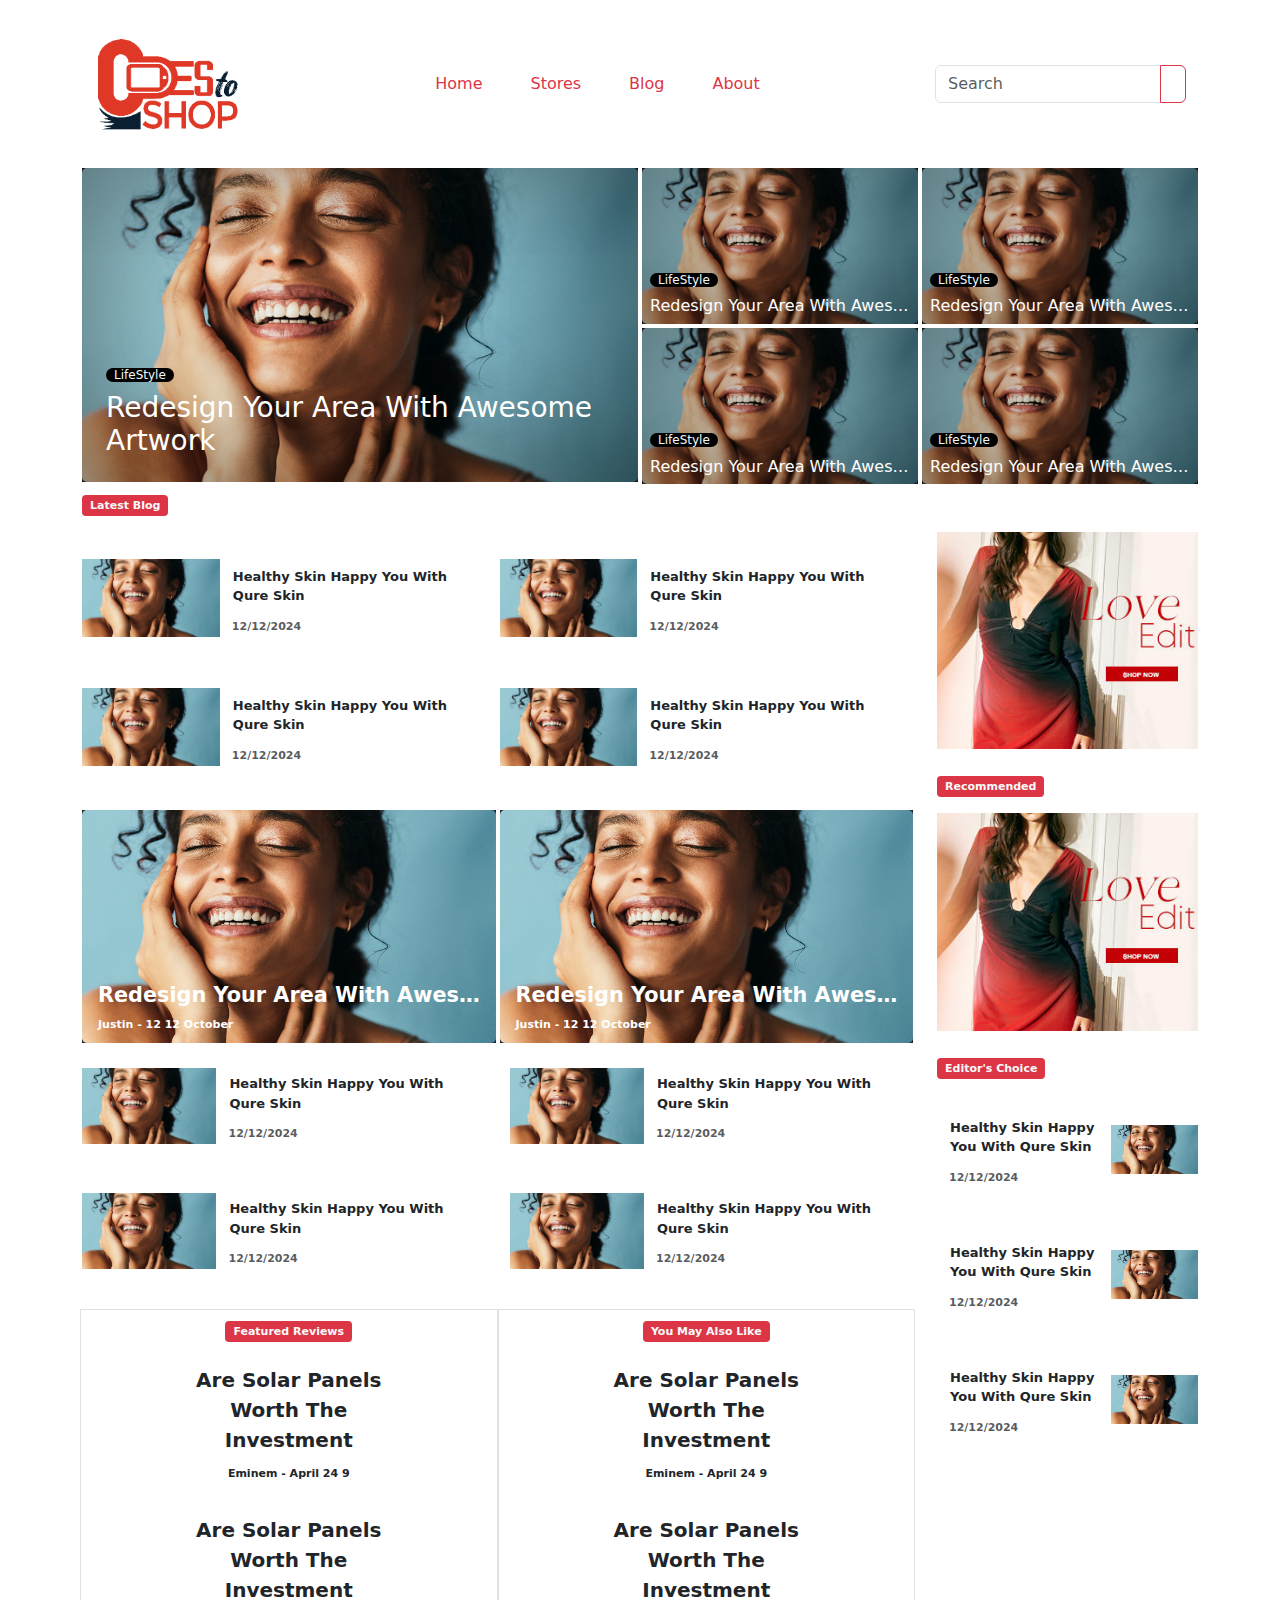
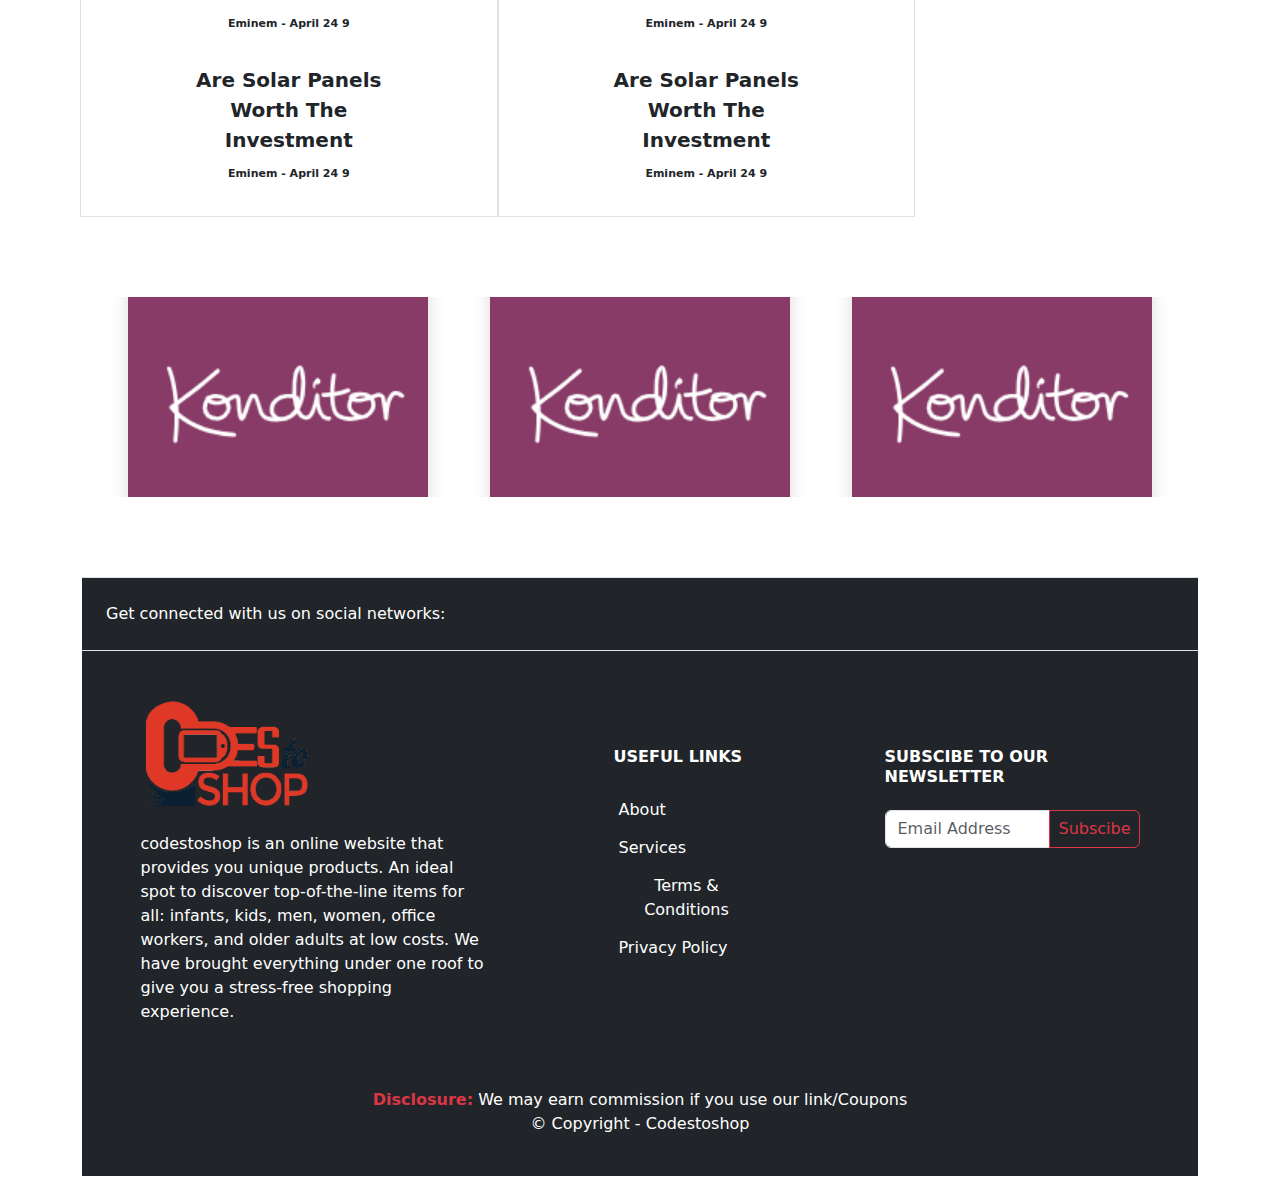
<file: index.html>
<!doctype html>
<html lang="en">

<head>
    <meta charset="utf-8">
    <meta name="viewport" content="width=device-width, initial-scale=1">
    <title>home</title>
    <link href="https://cdn.jsdelivr.net/npm/bootstrap@5.3.3/dist/css/bootstrap.min.css" rel="stylesheet"
        integrity="sha384-QWTKZyjpPEjISv5WaRU9OFeRpok6YctnYmDr5pNlyT2bRjXh0JMhjY6hW+ALEwIH" crossorigin="anonymous">
    <link rel="stylesheet" href="https://cdnjs.cloudflare.com/ajax/libs/font-awesome/6.5.2/css/all.min.css"
        integrity="sha512-SnH5WK+bZxgPHs44uWIX+LLJAJ9/2PkPKZ5QiAj6Ta86w+fsb2TkcmfRyVX3pBnMFcV7oQPJkl9QevSCWr3W6A=="
        crossorigin="anonymous" referrerpolicy="no-referrer" />

    <link rel="stylesheet" href="https://cdnjs.cloudflare.com/ajax/libs/OwlCarousel2/2.3.4/assets/owl.carousel.css"
        integrity="sha512-UTNP5BXLIptsaj5WdKFrkFov94lDx+eBvbKyoe1YAfjeRPC+gT5kyZ10kOHCfNZqEui1sxmqvodNUx3KbuYI/A=="
        crossorigin="anonymous" referrerpolicy="no-referrer" />
    <link rel="stylesheet" href="assets/scss/index.css">
</head>

<body class="container my-4">
    <!-- Navbar Start -->
    <nav class="container navbar navbar-expand-lg bg-tranparent">
        <div class="container-fluid">
            <a class="navbar-brand" href="#"><img src="assets/images/logo.png" class="img-fluid"
                    style="width: 150px;"></a>
            <button class="navbar-toggler shadow-none" type="button" data-bs-toggle="collapse"
                data-bs-target="#navbarSupportedContent" aria-controls="navbarSupportedContent" aria-expanded="false"
                aria-label="Toggle navigation">
                <span class="navbar-toggler-icon"></span>
            </button>
            <div class="collapse navbar-collapse" id="navbarSupportedContent">
                <ul class="navbar-nav mx-auto mb-2 mb-lg-0 text-center">
                    <li class="nav-item">
                        <a class="nav-link link-danger active mx-3" aria-current="page" href="#">Home</a>
                    </li>
                    <li class="nav-item">
                        <a class="nav-link link-danger mx-3" href="#">Stores</a>
                    </li>
                    <li class="nav-item">
                        <a class="nav-link link-danger mx-3" href="#">Blog</a>
                    </li>
                    <li class="nav-item">
                        <a class="nav-link link-danger mx-3" href="#">About</a>
                    </li>


                </ul>
                <form class="d-flex position-relative" role="search">
                    <div class="input-group ">
                        <input type="text" onkeyup="search(this)" class="form-control shadow-none" placeholder="Search"
                            aria-label="Recipient's username" aria-describedby="button-addon2">
                        <button class="btn btn-outline-danger" type="button" id="button-addon2"><i
                                class="fa-solid fa-magnifying-glass"></i></button>
                    </div>
                    <div
                        class="position-absolute d-none bg-light border border-top-0 overflow-auto search_response-output w-100 z-2 start-0 top-100">
                        <ul class="list-unstyled pt-2 d-flex flex-column container-fluid mb-0">
                            <li class="mb-2">
                                <a href="#" class="text-dark text-decoration-none">
                                    <div class="d-flex flex-row">
                                        <img src="assets/images/kontidor.png"
                                            class="h-100 w-50 object-fit-cover rounded-lg mr-1 search_response-img">
                                        <div class="overflow-hidden d-flex align-items-center">
                                            <p class="text-uppercase small mb-0 text-center text-truncate">
                                                <small> Holiday shopping Holiday shopping</small>
                                            </p>
                                        </div>
                                    </div>
                                </a>
                            </li>
                            <li class="mb-2">
                                <a href="#" class="text-dark text-decoration-none">
                                    <div class="d-flex flex-row">
                                        <img src="assets/images/kontidor.png"
                                            class="h-100 w-50 object-fit rounded-lg mr-1 search_response-img z-3">
                                        <div class="overflow-hidden d-flex align-items-center">
                                            <p class="text-uppercase small mb-0 text-center text-truncate">
                                                Holiday shopping Holiday shopping
                                            </p>
                                        </div>
                                    </div>
                                </a>
                            </li>
                            <li class="mb-2">
                                <a href="#" class="text-dark text-decoration-none">
                                    <div class="d-flex flex-row">
                                        <img src="assets/images/kontidor.png"
                                            class="h-100 object-fit rounded-lg mr-1 search_response-img w-50" alt="">
                                        <div class="overflow-hidden d-flex align-items-center">
                                            <p class="text-uppercase small mb-0 text-center text-truncate">
                                                Holiday shopping Holiday shopping
                                            </p>
                                        </div>
                                    </div>
                                </a>
                            </li>
                            <li class="mb-2">
                                <a href="#" class="text-dark text-decoration-none">
                                    <div class="d-flex flex-row">
                                        <img src="assets/images/kontidor.png"
                                            class="h-100 object-fit rounded-lg mr-1 search_response-img w-50" alt="">
                                        <div class="overflow-hidden d-flex align-items-center">
                                            <p class="text-uppercase small mb-0 text-center text-truncate">
                                                Holiday shopping Holiday shopping
                                            </p>
                                        </div>
                                    </div>
                                </a>
                            </li>
                            <li class="mb-2">
                                <a href="#" class="text-dark text-decoration-none">
                                    <div class="d-flex flex-row">
                                        <img src="assets/images/kontidor.png"
                                            class="h-100 object-fit rounded-lg mr-1 search_response-img w-50" alt="">
                                        <div class="overflow-hidden d-flex align-items-center">
                                            <p class="text-uppercase small mb-0 text-center text-truncate">
                                                Holiday shopping Holiday shopping
                                            </p>
                                        </div>
                                    </div>
                                </a>
                            </li>
                            <li class="mb-2">
                                <a href="#" class="text-dark text-decoration-none">
                                    <div class="d-flex flex-row">
                                        <img src="assets/images/kontidor.png"
                                            class="h-100 object-fit rounded-lg mr-1 search_response-img w-50" alt="">
                                        <div class="overflow-hidden d-flex align-items-center">
                                            <p class="text-uppercase small mb-0 text-center text-truncate">
                                                Holiday shopping Holiday shopping
                                            </p>
                                        </div>
                                    </div>
                                </a>
                            </li>
                            <li class="mb-2">
                                <a href="#" class="text-dark text-decoration-none">
                                    <div class="d-flex flex-row">
                                        <img src="assets/images/kontidor.png"
                                            class="h-100 object-fit rounded-lg mr-1 search_response-img w-50" alt="">
                                        <div class="overflow-hidden d-flex align-items-center">
                                            <p class="text-uppercase small mb-0 text-center text-truncate">
                                                Holiday shopping Holiday shopping
                                            </p>
                                        </div>
                                    </div>
                                </a>
                            </li>
                        </ul>
                    </div>
                </form>
            </div>
        </div>
    </nav>
    <!-- Navbar End -->

    <!-- Blog Section Start -->
    <main class="my-4">
        <section class="blog-section">
            <div class="row g-1">
                <div class="col-lg-6 col-12">
                    <div class="card text-bg-dark rounded-0 border-0 overflow-hidden">
                        <main><img src="assets/images/qure.png" class="card-img" alt=""></main>
                        <div class="card-img-overlay d-flex flex-column justify-content-end p-4">
                            <h6 class="card-title">
                                <a href="#" class="rounded-5 px-2">LifeStyle</a>
                            </h6>
                            <a href="#" class="card-text h3">Redesign Your Area With Awesome Artwork</a>
                        </div>
                    </div>
                </div>


                <div class="col-lg-6">
                    <div class="row g-1">
                        <div class="col-6">
                            <div class="card text-bg-dark rounded-0 border-0 overflow-hidden">
                                <main><img src="assets/images/qure.png" class="card-img" alt=""></main>
                                <div class="card-img-overlay d-flex flex-column justify-content-end p-2">
                                    <h6 class="card-title">
                                        <a href="#" class="rounded-5 px-2">LifeStyle</a>
                                    </h6>
                                    <a href="#" class="card-text text-truncate h6 fw-normal">Redesign Your Area With
                                        Awesome
                                        Artwork</a>
                                </div>
                            </div>
                        </div>

                        <div class="col-6">
                            <div class="card text-bg-dark rounded-0 border-0 overflow-hidden">
                                <main><img src="assets/images/qure.png" class="card-img" alt=""></main>
                                <div class="card-img-overlay d-flex flex-column justify-content-end p-2">
                                    <h6 class="card-title">
                                        <a href="#" class="rounded-5 px-2">LifeStyle</a>
                                    </h6>
                                    <a href="#" class="card-text text-truncate h6 fw-normal">Redesign Your Area With
                                        Awesome
                                        Artwork</a>
                                </div>
                            </div>
                        </div>

                        <div class="col-6">
                            <div class="card text-bg-dark rounded-0 border-0 overflow-hidden">
                                <main><img src="assets/images/qure.png" class="card-img" alt=""></main>
                                <div class="card-img-overlay d-flex flex-column justify-content-end p-2">
                                    <h6 class="card-title">
                                        <a href="#" class="rounded-5 px-2">LifeStyle</a>
                                    </h6>
                                    <a href="#" class="card-text text-truncate h6 fw-normal">Redesign Your Area With
                                        Awesome
                                        Artwork</a>
                                </div>
                            </div>
                        </div>

                        <div class="col-6">
                            <div class="card text-bg-dark rounded-0 border-0 overflow-hidden">
                                <main><img src="assets/images/qure.png" class="card-img" alt=""></main>
                                <div class="card-img-overlay d-flex flex-column justify-content-end p-2">
                                    <h6 class="card-title">
                                        <a href="#" class="rounded-5 px-2">LifeStyle</a>
                                    </h6>
                                    <a href="#" class="card-text text-truncate h6 fw-normal">Redesign Your Area With
                                        Awesome
                                        Artwork</a>
                                </div>
                            </div>
                        </div>

                    </div>
                </div>
            </div>
        </section>
        <!-- Latest Blog Section Start -->
        <section class="blog-links my-2">
            <p> <small class="bg-danger py-1 px-2 rounded-1 text-light fw-bold">Latest Blog</small></p>
            <div class="row align-items-start">
                <!-- Left Side -->
                <div class="col-md-9 col-12">
                    <div class="row g-1 my-2">
                        <div class="col-md-6 col-12">
                            <div class="card mb-3 border-0" style="max-width: 540px;">
                                <div class="row g-0 align-items-center">
                                    <div class="col-4">
                                        <img src="assets/images/qure.png" class="img-fluid " alt="...">
                                    </div>
                                    <div class="col-8">
                                        <div class="card-body px-0">

                                            <a href="#"
                                                class="card-text stretched-link text-dark text-start btn link-danger">Healthy
                                                Skin Happy You With Qure
                                                Skin</a>
                                            <p class="card-text ms-2 ps-1"><small
                                                    class="text-body-secondary">12/12/2024</small>
                                            </p>
                                        </div>
                                    </div>
                                </div>
                            </div>
                        </div>
                        <div class="col-md-6 col-12">
                            <div class="card mb-3 border-0" style="max-width: 540px;">
                                <div class="row g-0 align-items-center">
                                    <div class="col-4">
                                        <img src="assets/images/qure.png" class="img-fluid " alt="...">
                                    </div>
                                    <div class="col-8">
                                        <div class="card-body px-0">

                                            <a href="#"
                                                class="card-text stretched-link text-dark text-start btn link-danger">Healthy
                                                Skin Happy You With Qure
                                                Skin</a>
                                            <p class="card-text ms-2 ps-1"><small
                                                    class="text-body-secondary">12/12/2024</small>
                                            </p>
                                        </div>
                                    </div>
                                </div>
                            </div>
                        </div>
                        <div class="col-md-6 col-12">
                            <div class="card mb-3 border-0" style="max-width: 540px;">
                                <div class="row g-0 align-items-center">
                                    <div class="col-4">
                                        <img src="assets/images/qure.png" class="img-fluid " alt="...">
                                    </div>
                                    <div class="col-8">
                                        <div class="card-body px-0">

                                            <a href="#"
                                                class="card-text stretched-link text-dark text-start btn link-danger">Healthy
                                                Skin Happy You With Qure
                                                Skin</a>
                                            <p class="card-text ms-2 ps-1"><small
                                                    class="text-body-secondary">12/12/2024</small>
                                            </p>
                                        </div>
                                    </div>
                                </div>
                            </div>
                        </div>
                        <div class="col-md-6 col-12">
                            <div class="card mb-3 border-0" style="max-width: 540px;">
                                <div class="row g-0 align-items-center">
                                    <div class="col-4">
                                        <img src="assets/images/qure.png" class="img-fluid " alt="...">
                                    </div>
                                    <div class="col-8">
                                        <div class="card-body px-0">

                                            <a href="#"
                                                class="card-text stretched-link text-dark text-start btn link-danger">Healthy
                                                Skin Happy You With Qure
                                                Skin</a>
                                            <p class="card-text ms-2 ps-1"><small
                                                    class="text-body-secondary">12/12/2024</small>
                                            </p>
                                        </div>
                                    </div>
                                </div>
                            </div>
                        </div>

                    </div>
                    <div class="row g-1 my-2">
                        <div class="col-md-6 col-12">
                            <div class="card text-bg-dark rounded-0 border-0 overflow-hidden">
                                <main><img src="assets/images/qure.png" class="card-img w-100" alt=""></main>
                                <div class="card-img-overlay d-flex flex-column justify-content-end p-lg-2">
                                    <a href="#"
                                        class="card-text text-white text-truncate ms-lg-2 card-anch-text">Redesign
                                        Your
                                        Area
                                        With
                                        Awesome
                                        Artwork</a>


                                    <span class="ps-lg-2"><small>Justin - 12 12 October</small></span>

                                </div>
                            </div>
                        </div>
                        <div class="col-md-6 col-12">
                            <div class="card text-bg-dark rounded-0 border-0 overflow-hidden">
                                <main><img src="assets/images/qure.png" class="card-img w-100" alt=""></main>
                                <div class="card-img-overlay d-flex flex-column justify-content-end p-lg-2">
                                    <a href="#"
                                        class="card-text text-white text-truncate ms-lg-2 card-anch-text">Redesign
                                        Your
                                        Area
                                        With
                                        Awesome
                                        Artwork</a>
                                    <span class="ps-lg-2"><small>Justin - 12 12 October</small></span>

                                </div>
                            </div>
                        </div>

                    </div>
                    <div class="row my-2">
                        <div class="col-md-6 col-12">
                            <div class="card mb-3 border-0" style="max-width: 540px;">
                                <div class="row g-0 align-items-center">
                                    <div class="col-4">
                                        <img src="assets/images/qure.png" class="img-fluid " alt="...">
                                    </div>
                                    <div class="col-8">
                                        <div class="card-body px-0">

                                            <a href="#"
                                                class="card-text stretched-link text-dark text-start btn link-danger">Healthy
                                                Skin Happy You With Qure
                                                Skin</a>
                                            <p class="card-text ms-2 ps-1"><small
                                                    class="text-body-secondary">12/12/2024</small>
                                            </p>
                                        </div>
                                    </div>
                                </div>
                            </div>
                        </div>
                        <div class="col-md-6 col-12">
                            <div class="card mb-3 border-0" style="max-width: 540px;">
                                <div class="row g-0 align-items-center">
                                    <div class="col-4">
                                        <img src="assets/images/qure.png" class="img-fluid " alt="...">
                                    </div>
                                    <div class="col-8">
                                        <div class="card-body px-0">

                                            <a href="#"
                                                class="card-text stretched-link text-dark text-start btn link-danger">Healthy
                                                Skin Happy You With Qure
                                                Skin</a>
                                            <p class="card-text ms-2 ps-1"><small
                                                    class="text-body-secondary">12/12/2024</small>
                                            </p>
                                        </div>
                                    </div>
                                </div>
                            </div>
                        </div>
                        <div class="col-md-6 col-12">
                            <div class="card mb-3 border-0" style="max-width: 540px;">
                                <div class="row g-0 align-items-center">
                                    <div class="col-4">
                                        <img src="assets/images/qure.png" class="img-fluid " alt="...">
                                    </div>
                                    <div class="col-8">
                                        <div class="card-body px-0">

                                            <a href="#"
                                                class="card-text stretched-link text-dark text-start btn link-danger">Healthy
                                                Skin Happy You With Qure
                                                Skin</a>
                                            <p class="card-text ms-2 ps-1"><small
                                                    class="text-body-secondary">12/12/2024</small>
                                            </p>
                                        </div>
                                    </div>
                                </div>
                            </div>
                        </div>
                        <div class="col-md-6 col-12">
                            <div class="card mb-3 border-0" style="max-width: 540px;">
                                <div class="row g-0 align-items-center">
                                    <div class="col-4">
                                        <img src="assets/images/qure.png" class="img-fluid " alt="...">
                                    </div>
                                    <div class="col-8">
                                        <div class="card-body px-0">

                                            <a href="#"
                                                class="card-text stretched-link text-dark text-start btn link-danger">Healthy
                                                Skin Happy You With Qure
                                                Skin</a>
                                            <p class="card-text ms-2 ps-1"><small
                                                    class="text-body-secondary">12/12/2024</small>
                                            </p>
                                        </div>
                                    </div>
                                </div>
                            </div>
                        </div>
                    </div>
                    <div class="row g-1">
                        <div class="col-md-6 col-12 border py-2">
                            <p class="text-center">
                                <small class="bg-danger py-1 px-2 rounded-1 text-light fw-bold">Featured
                                    Reviews
                                </small>
                            </p>
                            <div class="text-center">
                                <p>
                                    <a href="#" class="btn text-dark link-danger col-xl-8 fs-5">Are Solar Panels Worth
                                        The
                                        Investment
                                        <br>
                                        <small class="text-dark">Eminem - April 24 9</small>
                                    </a>

                                </p>
                                <p>
                                    <a href="#" class="btn text-dark link-danger col-xl-8 fs-5">Are Solar Panels Worth
                                        The
                                        Investment
                                        <br>
                                        <small class="text-dark">Eminem - April 24 9</small>
                                    </a>

                                </p>
                                <p>
                                    <a href="#" class="btn text-dark link-danger col-xl-8 fs-5">Are Solar Panels Worth
                                        The
                                        Investment
                                        <br>
                                        <small class="text-dark">Eminem - April 24 9</small>
                                    </a>

                                </p>

                            </div>
                        </div>
                        <div class="col-md-6 col-12 border py-2">
                            <p class="text-center">
                                <small class="bg-danger py-1 px-2 rounded-1 text-light fw-bold">You May
                                    Also Like
                                </small>
                            </p>
                            <div class="text-center">
                                <p>
                                    <a href="#" class="btn text-dark link-danger col-xl-8 fs-5">Are Solar Panels Worth
                                        The
                                        Investment
                                        <br>
                                        <small class="text-dark">Eminem - April 24 9</small>
                                    </a>

                                </p>
                                <p>
                                    <a href="#" class="btn text-dark link-danger col-xl-8 fs-5">Are Solar Panels Worth
                                        The
                                        Investment
                                        <br>
                                        <small class="text-dark">Eminem - April 24 9</small>
                                    </a>

                                </p>
                                <p>
                                    <a href="#" class="btn text-dark link-danger col-xl-8 fs-5">Are Solar Panels Worth
                                        The
                                        Investment
                                        <br>
                                        <small class="text-dark">Eminem - April 24 9</small>
                                    </a>

                                </p>

                            </div>
                        </div>
                    </div>
                </div>
                <!-- Right Side -->
                <div class="col-md-3 col-12">
                    <div class="my-4 my-xl-0">
                        <img src="assets/images/love2.jpg" alt="" class="w-100 object-fit-cover">
                    </div>
                    <div class="my-4">
                        <p> <small class="bg-danger py-1 px-2 rounded-1 text-light fw-bold">Recommended</small></p>
                        <img src="assets/images/love2.jpg" alt="" class="w-100 object-fit-cover">
                    </div>
                    <div class="my-4">
                        <p> <small class="bg-danger py-1 px-2 rounded-1 text-light fw-bold">Editor's Choice
                            </small></p>

                        <div class="row">
                            <div class="col-12">
                                <div class="card mb-3 border-0" style="max-width: 540px;">
                                    <div class="row g-0 align-items-center">
                                        <div class="col-8">
                                            <div class="card-body px-0">

                                                <a href="#"
                                                    class="card-text stretched-link text-dark text-start btn link-danger">Healthy
                                                    Skin Happy You With Qure
                                                    Skin</a>
                                                <p class="card-text ms-2 ps-1"><small
                                                        class="text-body-secondary">12/12/2024</small>
                                                </p>
                                            </div>
                                        </div>
                                        <div class="col-4">
                                            <img src="assets/images/qure.png" class="img-fluid" alt="...">
                                        </div>

                                    </div>
                                </div>
                            </div>
                            <div class="col-12">
                                <div class="card mb-3 border-0" style="max-width: 540px;">
                                    <div class="row g-0 align-items-center">
                                        <div class="col-8">
                                            <div class="card-body px-0">

                                                <a href="#"
                                                    class="card-text stretched-link text-dark text-start btn link-danger">Healthy
                                                    Skin Happy You With Qure
                                                    Skin</a>
                                                <p class="card-text ms-2 ps-1"><small
                                                        class="text-body-secondary">12/12/2024</small>
                                                </p>
                                            </div>
                                        </div>
                                        <div class="col-4">
                                            <img src="assets/images/qure.png" class="img-fluid" alt="...">
                                        </div>

                                    </div>
                                </div>
                            </div>
                            <div class="col-12">
                                <div class="card mb-3 border-0" style="max-width: 540px;">
                                    <div class="row g-0 align-items-center">
                                        <div class="col-8">
                                            <div class="card-body px-0">

                                                <a href="#"
                                                    class="card-text stretched-link text-dark text-start btn link-danger">Healthy
                                                    Skin Happy You With Qure
                                                    Skin</a>
                                                <p class="card-text ms-2 ps-1"><small
                                                        class="text-body-secondary">12/12/2024</small>
                                                </p>
                                            </div>
                                        </div>
                                        <div class="col-4">
                                            <img src="assets/images/qure.png" class="img-fluid" alt="...">
                                        </div>

                                    </div>
                                </div>
                            </div>
                        </div>
                    </div>
                </div>
            </div>
        </section>
        <!-- Latest Blog Section End -->
    </main>
    <!-- Blog Section End -->
    <!-- Carousel Start -->

    <section>
        <div class="main-body">
            <div class="contain">
                <div id="owl-carousel" class="owl-carousel owl-theme ">
                    <a href="#" class="item">
                        <img src="assets/images/kontidor.png" alt="img" class="object-fit-cover img-fluid shadow">
                    </a>
                    <a href="#" class="item">
                        <img src="assets/images/kontidor.png" alt="img" class="object-fit-cover img-fluid shadow">
                    </a>
                    <a href="#" class="item">
                        <img src="assets/images/kontidor.png" alt="img" class="object-fit-cover img-fluid shadow">
                    </a>
                    <a href="#" class="item">
                        <img src="assets/images/kontidor.png" alt="img" class="object-fit-cover img-fluid shadow">
                    </a>
                    <a href="#" class="item">
                        <img src="assets/images/kontidor.png" alt="img" class="object-fit-cover img-fluid shadow">
                    </a>
                    <a href="#" class="item">
                        <img src="assets/images/kontidor.png" alt="img" class="object-fit-cover img-fluid shadow">
                    </a>
                </div>
            </div>
        </div>
    </section>

    <!-- Carousel End -->

    <!-- Footer -->
    <footer class="text-center text-lg-start bg-dark text-white">



        <!-- Section: Social media Start-->
        <section class="d-flex justify-content-center justify-content-lg-between p-4 border-bottom border-top">
            <!-- Left -->
            <div class="me-5 d-none d-lg-block">
                <span>Get connected with us on social networks:</span>
            </div>
            <!-- Left -->

            <!-- Right -->
            <div>
                <a href="" class="me-4 text-reset ">
                    <i class="fab fa-facebook-f"></i>
                </a>
                <a href="" class="me-4 text-reset">
                    <i class="fab fa-twitter"></i>
                </a>
                <a href="" class="me-4 text-reset">
                    <i class="fab fa-google"></i>
                </a>
                <a href="" class="me-4 text-reset">
                    <i class="fab fa-instagram"></i>
                </a>
                <a href="" class="me-4 text-reset">
                    <i class="fab fa-linkedin"></i>
                </a>
                <a href="" class="me-4 text-reset">
                    <i class="fab fa-github"></i>
                </a>
            </div>
            <!-- Right -->

        </section>
        <!-- Section: Social media End-->

        <!-- Section: Links Start -->
        <section>
            <div class="container text-center text-md-start mt-5">
                <!-- Grid row -->
                <div class="row mt-3">
                    <!-- About column -->
                    <div class="col-md-6 col-lg-4 col-xl-4 mx-auto mb-4">
                        <!-- Content -->
                        <h6 class="text-uppercase fw-bold mb-4">
                            <img src="assets/images/logo.png" class="w-50 object-fit-cover">
                        </h6>
                        <p>
                            codestoshop is an online website that provides you unique products. An ideal spot to
                            discover top-of-the-line items for all: infants, kids, men, women, office workers, and older
                            adults at low costs. We have brought everything under one roof to give you a stress-free
                            shopping experience.
                        </p>
                    </div>
                    <!-- About column -->

                    <!-- Links column -->
                    <div class="col-md-4 col-lg-4 col-xl-2 mx-auto my-5">
                        <!-- Links -->
                        <h6 class="text-uppercase fw-bold mb-4 ms-md-2">
                            Useful links
                        </h6>
                        <ul class="list-unstyled">
                            <li>
                                <a href="#!" class="text-reset btn link-danger">About</a>
                            </li>
                            <li>
                                <a href="#!" class="text-reset btn link-danger">Services</a>
                            </li>
                            <li>
                                <a href="#!" class="text-reset btn link-danger">Terms & Conditions</a>
                            </li>
                            <li>
                                <a href="#!" class="text-reset btn link-danger">Privacy Policy</a>
                            </li>
                        </ul>
                    </div>
                    <!-- Links column -->

                    <!-- Subscribe column -->
                    <div class="col-md-8 col-lg-4 col-xl-3 mx-auto my-5">
                        <!-- Links -->
                        <h6 class="text-uppercase fw-bold mb-4 text-center text-lg-start">Subscibe To Our Newsletter
                        </h6>
                        <div class="input-group mb-3">
                            <input type="text" class="form-control" placeholder="Email Address"
                                aria-label="Recipient's username" aria-describedby="button-addon2">
                            <button class="btn btn-outline-danger px-md-2" type="button"
                                id="button-addon2">Subscibe</button>
                        </div>
                    </div>
                    <!-- Subscribe column -->
                </div>
                <!-- Grid row -->
            </div>
        </section>
        <!-- Section: Links  -->

        <!-- Copyright -->
        <div class="text-center p-4">
            <a class="fw-bold  text-danger" href="#"> Disclosure:</a>
            <span> We may earn commission if you use our
                link/Coupons</span>
            <p>
                © Copyright - Codestoshop
            </p>
        </div>
        <!-- Copyright -->
    </footer>
    <!-- Footer -->

    <script src="https://cdn.jsdelivr.net/npm/@popperjs/core@2.11.8/dist/umd/popper.min.js"></script>
    <script src="https://cdn.jsdelivr.net/npm/bootstrap@5.3.3/dist/js/bootstrap.bundle.min.js"></script>
    <script src="https://cdnjs.cloudflare.com/ajax/libs/jquery/3.6.0/jquery.min.js"></script>
    <script src="https://cdnjs.cloudflare.com/ajax/libs/OwlCarousel2/2.3.4/owl.carousel.min.js"></script>
    <script src="assets/js/carousel.js"></script>
    <script src="assets/js/search.js"></script>
</body>

</html>
</file>
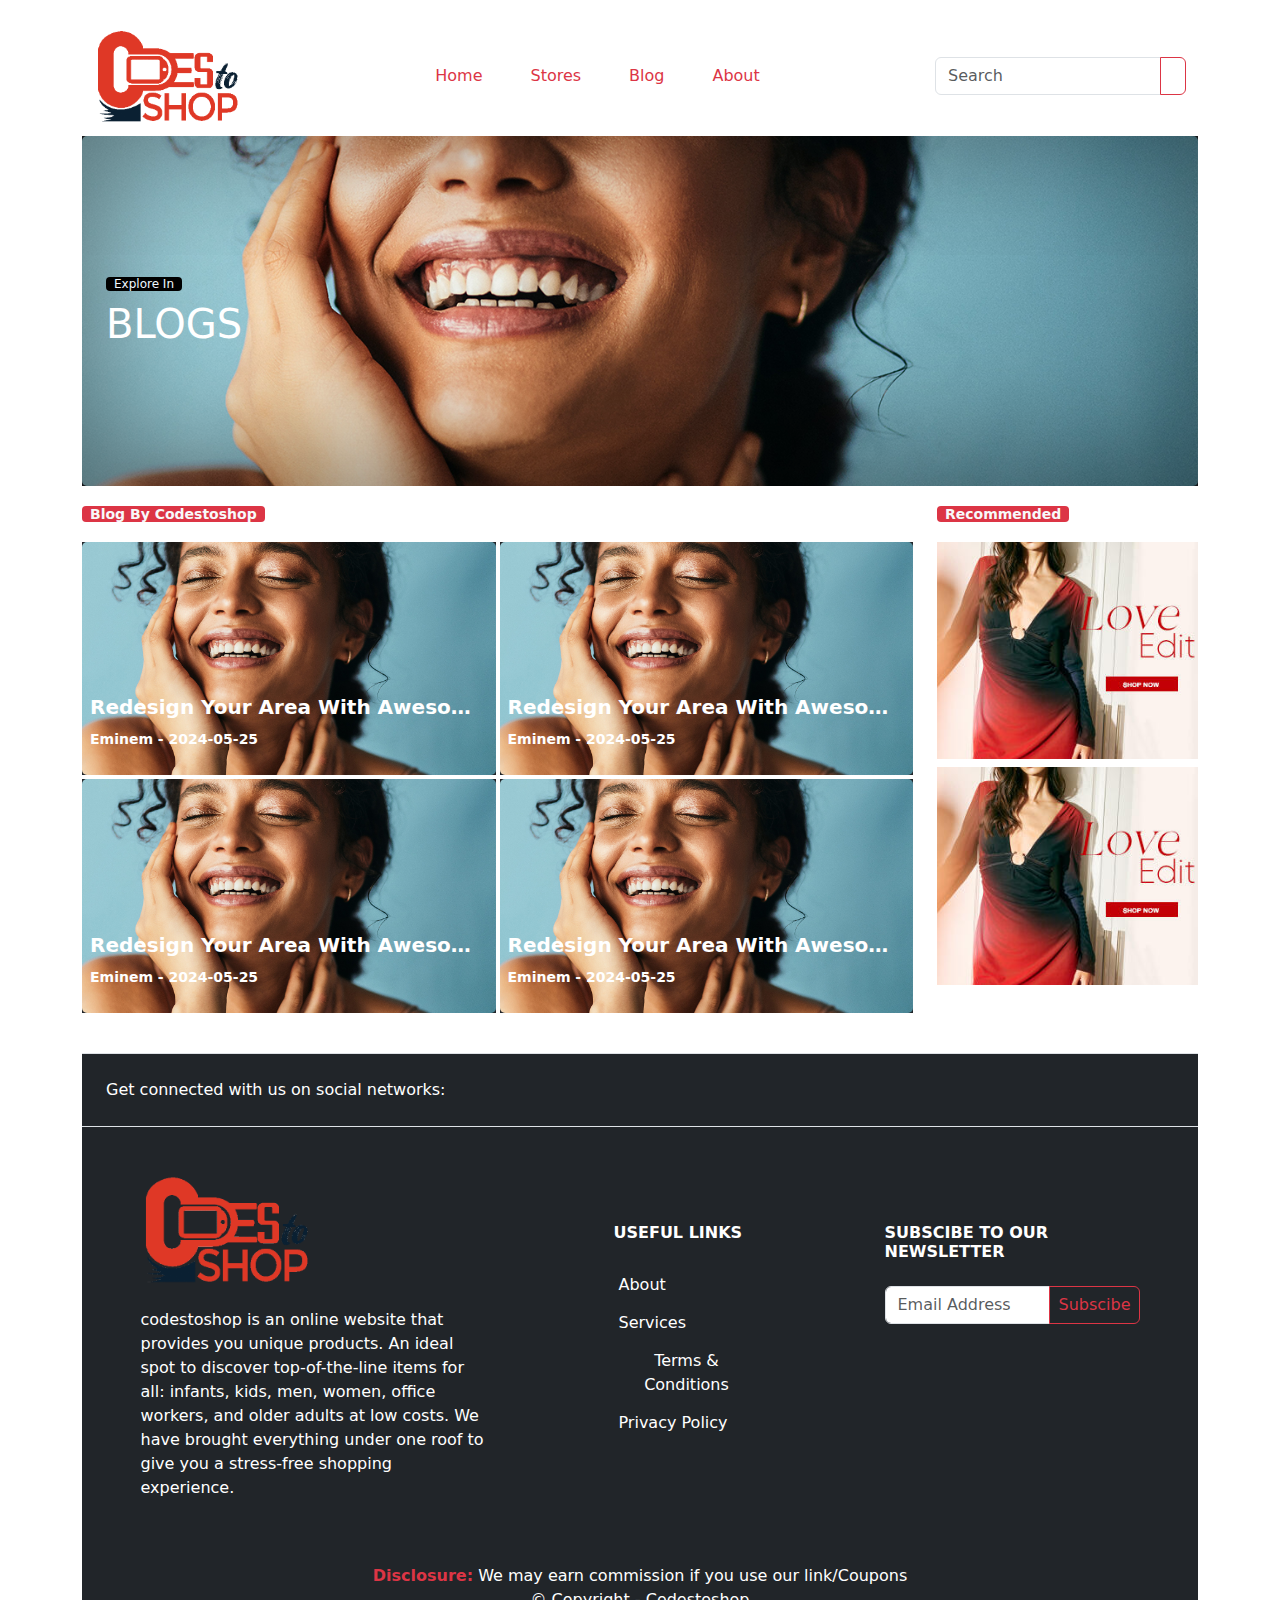
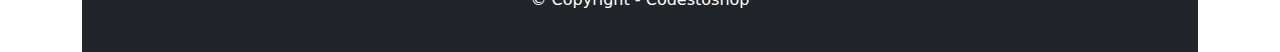
<file: all-blogs.html>
<!doctype html>
<html lang="en">

<head>
    <meta charset="utf-8">
    <meta name="viewport" content="width=device-width, initial-scale=1">
    <title>all blogs</title>
    <link href="https://cdn.jsdelivr.net/npm/bootstrap@5.3.3/dist/css/bootstrap.min.css" rel="stylesheet"
        integrity="sha384-QWTKZyjpPEjISv5WaRU9OFeRpok6YctnYmDr5pNlyT2bRjXh0JMhjY6hW+ALEwIH" crossorigin="anonymous">
    <link rel="stylesheet" href="https://cdnjs.cloudflare.com/ajax/libs/font-awesome/6.5.2/css/all.min.css"
        integrity="sha512-SnH5WK+bZxgPHs44uWIX+LLJAJ9/2PkPKZ5QiAj6Ta86w+fsb2TkcmfRyVX3pBnMFcV7oQPJkl9QevSCWr3W6A=="
        crossorigin="anonymous" referrerpolicy="no-referrer" />

    <link rel="stylesheet" href="https://cdnjs.cloudflare.com/ajax/libs/OwlCarousel2/2.3.4/assets/owl.carousel.css"
        integrity="sha512-UTNP5BXLIptsaj5WdKFrkFov94lDx+eBvbKyoe1YAfjeRPC+gT5kyZ10kOHCfNZqEui1sxmqvodNUx3KbuYI/A=="
        crossorigin="anonymous" referrerpolicy="no-referrer" />
    <link rel="stylesheet" href="assets/scss/index.css">
</head>

<body class="container mt-3">
     <!-- Navbar Start -->
     <nav class="container navbar navbar-expand-lg bg-tranparent">
        <div class="container-fluid">
            <a class="navbar-brand" href="#"><img src="assets/images/logo.png" class="img-fluid"
                    style="width: 150px;"></a>
            <button class="navbar-toggler shadow-none" type="button" data-bs-toggle="collapse"
                data-bs-target="#navbarSupportedContent" aria-controls="navbarSupportedContent" aria-expanded="false"
                aria-label="Toggle navigation">
                <span class="navbar-toggler-icon"></span>
            </button>
            <div class="collapse navbar-collapse" id="navbarSupportedContent">
                <ul class="navbar-nav mx-auto mb-2 mb-lg-0 text-center">
                    <li class="nav-item">
                        <a class="nav-link link-danger active mx-3" aria-current="page" href="#">Home</a>
                    </li>
                    <li class="nav-item">
                        <a class="nav-link link-danger mx-3" href="#">Stores</a>
                    </li>
                    <li class="nav-item">
                        <a class="nav-link link-danger mx-3" href="#">Blog</a>
                    </li>
                    <li class="nav-item">
                        <a class="nav-link link-danger mx-3" href="#">About</a>
                    </li>


                </ul>
                <form class="d-flex position-relative" role="search">
                    <div class="input-group ">
                        <input type="text" onkeyup="search(this)" class="form-control shadow-none" placeholder="Search"
                            aria-label="Recipient's username" aria-describedby="button-addon2">
                        <button class="btn btn-outline-danger" type="button" id="button-addon2"><i
                                class="fa-solid fa-magnifying-glass"></i></button>
                    </div>
                    <div
                        class="position-absolute d-none bg-light border border-top-0 overflow-auto search_response-output w-100 z-2 start-0 top-100">
                        <ul class="list-unstyled pt-2 d-flex flex-column container-fluid mb-0">
                            <li class="mb-2">
                                <a href="#" class="text-dark text-decoration-none">
                                    <div class="d-flex flex-row">
                                        <img src="assets/images/kontidor.png"
                                            class="h-100 w-50 object-fit-cover rounded-lg mr-1 search_response-img">
                                        <div class="overflow-hidden d-flex align-items-center">
                                            <p class="text-uppercase small mb-0 text-center text-truncate">
                                                <small> Holiday shopping Holiday shopping</small>
                                            </p>
                                        </div>
                                    </div>
                                </a>
                            </li>
                            <li class="mb-2">
                                <a href="#" class="text-dark text-decoration-none">
                                    <div class="d-flex flex-row">
                                        <img src="assets/images/kontidor.png"
                                            class="h-100 w-50 object-fit rounded-lg mr-1 search_response-img z-3">
                                        <div class="overflow-hidden d-flex align-items-center">
                                            <p class="text-uppercase small mb-0 text-center text-truncate">
                                                Holiday shopping Holiday shopping
                                            </p>
                                        </div>
                                    </div>
                                </a>
                            </li>
                            <li class="mb-2">
                                <a href="#" class="text-dark text-decoration-none">
                                    <div class="d-flex flex-row">
                                        <img src="assets/images/kontidor.png"
                                            class="h-100 object-fit rounded-lg mr-1 search_response-img w-50" alt="">
                                        <div class="overflow-hidden d-flex align-items-center">
                                            <p class="text-uppercase small mb-0 text-center text-truncate">
                                                Holiday shopping Holiday shopping
                                            </p>
                                        </div>
                                    </div>
                                </a>
                            </li>
                            <li class="mb-2">
                                <a href="#" class="text-dark text-decoration-none">
                                    <div class="d-flex flex-row">
                                        <img src="assets/images/kontidor.png"
                                            class="h-100 object-fit rounded-lg mr-1 search_response-img w-50" alt="">
                                        <div class="overflow-hidden d-flex align-items-center">
                                            <p class="text-uppercase small mb-0 text-center text-truncate">
                                                Holiday shopping Holiday shopping
                                            </p>
                                        </div>
                                    </div>
                                </a>
                            </li>
                            <li class="mb-2">
                                <a href="#" class="text-dark text-decoration-none">
                                    <div class="d-flex flex-row">
                                        <img src="assets/images/kontidor.png"
                                            class="h-100 object-fit rounded-lg mr-1 search_response-img w-50" alt="">
                                        <div class="overflow-hidden d-flex align-items-center">
                                            <p class="text-uppercase small mb-0 text-center text-truncate">
                                                Holiday shopping Holiday shopping
                                            </p>
                                        </div>
                                    </div>
                                </a>
                            </li>
                            <li class="mb-2">
                                <a href="#" class="text-dark text-decoration-none">
                                    <div class="d-flex flex-row">
                                        <img src="assets/images/kontidor.png"
                                            class="h-100 object-fit rounded-lg mr-1 search_response-img w-50" alt="">
                                        <div class="overflow-hidden d-flex align-items-center">
                                            <p class="text-uppercase small mb-0 text-center text-truncate">
                                                Holiday shopping Holiday shopping
                                            </p>
                                        </div>
                                    </div>
                                </a>
                            </li>
                            <li class="mb-2">
                                <a href="#" class="text-dark text-decoration-none">
                                    <div class="d-flex flex-row">
                                        <img src="assets/images/kontidor.png"
                                            class="h-100 object-fit rounded-lg mr-1 search_response-img w-50" alt="">
                                        <div class="overflow-hidden d-flex align-items-center">
                                            <p class="text-uppercase small mb-0 text-center text-truncate">
                                                Holiday shopping Holiday shopping
                                            </p>
                                        </div>
                                    </div>
                                </a>
                            </li>
                        </ul>
                    </div>
                </form>
            </div>
        </div>
    </nav>
    <!-- Navbar End -->

    <!-- Herosection Start -->

    <!-- Herosection End -->

    <!-- Blog Content Start -->
    <section>
        <div class="row justify-content-center">
            <section class="blog-section">
                <div class="row g-1">
                    <div class="col-12">
                        <div class="card text-bg-dark rounded-0 border-0 overflow-hidden">
                            <main><img src="assets/images/qure.png" class="card-img img-fluid object-fit-cover" alt=""
                                    style="height: 350px;">
                            </main>
                            <div class="card-img-overlay d-flex flex-column justify-content-center p-4">
                                <h6 class="card-title">
                                    <a href="#" class="rounded-1 px-2">Explore In</a>
                                </h6>
                                <a href="#" class="card-text h1 fs-1 text-uppercase">Blogs</a>
                            </div>
                        </div>
                    </div>



                </div>
            </section>
            <!-- Left Side -->

            <div class="col-md-9 my-3">
                <p> <small class="bg-danger px-2 rounded-1 text-light fw-bold">Blog By Codestoshop

                    </small></p>
                <div class="row g-1">
                    <div class="col-6">
                        <div class="card text-bg-dark rounded-0 border-0 overflow-hidden">
                            <main><img src="assets/images/qure.png" class="card-img" alt=""></main>
                            <div class="card-img-overlay d-flex flex-column justify-content-end p-2">

                                <a href="#" class="card-text text-truncate h5 fw-bold">Redesign Your Area With
                                    Awesome
                                    Artwork</a>
                                <p>
                                    <small class="fw-bold">Eminem - 2024-05-25</small>
                                </p>
                            </div>
                        </div>
                    </div>

                    <div class="col-6">
                        <div class="card text-bg-dark rounded-0 border-0 overflow-hidden">
                            <main><img src="assets/images/qure.png" class="card-img" alt=""></main>
                            <div class="card-img-overlay d-flex flex-column justify-content-end p-2">

                                <a href="#" class="card-text text-truncate h5 fw-bold">Redesign Your Area With
                                    Awesome
                                    Artwork</a>
                                <p>
                                    <small class="fw-bold">Eminem - 2024-05-25</small>
                                </p>
                            </div>
                        </div>
                    </div>

                    <div class="col-6">
                        <div class="card text-bg-dark rounded-0 border-0 overflow-hidden">
                            <main><img src="assets/images/qure.png" class="card-img" alt=""></main>
                            <div class="card-img-overlay d-flex flex-column justify-content-end p-2">

                                <a href="#" class="card-text text-truncate h5 fw-bold">Redesign Your Area With
                                    Awesome
                                    Artwork</a>
                                <p>
                                    <small class="fw-bold">Eminem - 2024-05-25</small>
                                </p>
                            </div>
                        </div>
                    </div>

                    <div class="col-6">
                        <div class="card text-bg-dark rounded-0 border-0 overflow-hidden">
                            <main><img src="assets/images/qure.png" class="card-img" alt=""></main>
                            <div class="card-img-overlay d-flex flex-column justify-content-end p-2">

                                <a href="#" class="card-text text-truncate h5 fw-bold">Redesign Your Area With
                                    Awesome
                                    Artwork</a>
                                <p>
                                    <small class="fw-bold">Eminem - 2024-05-25</small>
                                </p>
                            </div>
                        </div>
                    </div>

                </div>
            </div>

            <!-- Right Side -->
            <div class="col-md-3 my-3">
                <p> <small class="bg-danger px-2 rounded-1 text-light fw-bold">Recommended
                    </small></p>
                <div class="my-2">
                    <a href="#"> <img src="assets/images/love2.jpg" alt="" class="w-100"></a>
                </div>
                <div class="my-2">
                    <a href="#"> <img src="assets/images/love2.jpg" alt="" class="w-100"></a>
                </div>
            </div>
        </div>
    </section>
    <!-- Blog Content End -->


    <!-- Footer Start-->
    <footer class="text-center text-lg-start bg-dark text-white mt-4">



        <!-- Section: Social media Start-->
        <section class="d-flex justify-content-center justify-content-lg-between p-4 border-bottom border-top">
            <!-- Left -->
            <div class="me-5 d-none d-lg-block">
                <span>Get connected with us on social networks:</span>
            </div>
            <!-- Left -->

            <!-- Right -->
            <div>
                <a href="" class="me-4 text-reset ">
                    <i class="fab fa-facebook-f"></i>
                </a>
                <a href="" class="me-4 text-reset">
                    <i class="fab fa-twitter"></i>
                </a>
                <a href="" class="me-4 text-reset">
                    <i class="fab fa-google"></i>
                </a>
                <a href="" class="me-4 text-reset">
                    <i class="fab fa-instagram"></i>
                </a>
                <a href="" class="me-4 text-reset">
                    <i class="fab fa-linkedin"></i>
                </a>
                <a href="" class="me-4 text-reset">
                    <i class="fab fa-github"></i>
                </a>
            </div>
            <!-- Right -->

        </section>
        <!-- Section: Social media End-->

        <!-- Section: Links Start -->
        <section>
            <div class="container text-center text-md-start mt-5">
                <!-- Grid row -->
                <div class="row mt-3">
                    <!-- About column -->
                    <div class="col-md-6 col-lg-4 col-xl-4 mx-auto mb-4">
                        <!-- Content -->
                        <h6 class="text-uppercase fw-bold mb-4">
                            <img src="assets/images/logo.png" class="w-50 object-fit-cover">
                        </h6>
                        <p>
                            codestoshop is an online website that provides you unique products. An ideal spot to
                            discover top-of-the-line items for all: infants, kids, men, women, office workers, and older
                            adults at low costs. We have brought everything under one roof to give you a stress-free
                            shopping experience.
                        </p>
                    </div>
                    <!-- About column -->

                    <!-- Links column -->
                    <div class="col-md-4 col-lg-4 col-xl-2 mx-auto my-5">
                        <!-- Links -->
                        <h6 class="text-uppercase fw-bold mb-4 ms-md-2">
                            Useful links
                        </h6>
                        <ul class="list-unstyled">
                            <li>
                                <a href="#!" class="text-reset btn link-danger">About</a>
                            </li>
                            <li>
                                <a href="#!" class="text-reset btn link-danger">Services</a>
                            </li>
                            <li>
                                <a href="#!" class="text-reset btn link-danger">Terms & Conditions</a>
                            </li>
                            <li>
                                <a href="#!" class="text-reset btn link-danger">Privacy Policy</a>
                            </li>
                        </ul>
                    </div>
                    <!-- Links column -->

                    <!-- Subscribe column -->
                    <div class="col-md-8 col-lg-4 col-xl-3 mx-auto my-5">
                        <!-- Links -->
                        <h6 class="text-uppercase fw-bold mb-4 text-center text-lg-start">Subscibe To Our Newsletter
                        </h6>
                        <div class="input-group mb-3">
                            <input type="text" class="form-control" placeholder="Email Address"
                                aria-label="Recipient's username" aria-describedby="button-addon2">
                            <button class="btn btn-outline-danger px-md-2" type="button"
                                id="button-addon2">Subscibe</button>
                        </div>
                    </div>
                    <!-- Subscribe column -->
                </div>
                <!-- Grid row -->
            </div>
        </section>
        <!-- Section: Links  -->

        <!-- Copyright -->
        <div class="text-center p-4">
            <a class="fw-bold  text-danger" href="#"> Disclosure:</a>
            <span> We may earn commission if you use our
                link/Coupons</span>
            <p>
                © Copyright - Codestoshop
            </p>
        </div>
        <!-- Copyright -->
    </footer>
    <!-- Footer End-->

    <script src="https://cdn.jsdelivr.net/npm/@popperjs/core@2.11.8/dist/umd/popper.min.js"></script>
    <script src="https://cdn.jsdelivr.net/npm/bootstrap@5.3.3/dist/js/bootstrap.bundle.min.js"></script>
    <script src="https://cdnjs.cloudflare.com/ajax/libs/jquery/3.6.0/jquery.min.js"></script>
    <script src="https://cdnjs.cloudflare.com/ajax/libs/OwlCarousel2/2.3.4/owl.carousel.min.js"></script>
    <script src="assets/js/carousel.js"></script>
    <script src="assets/js/search.js"></script>
</body>

</html>
</file>
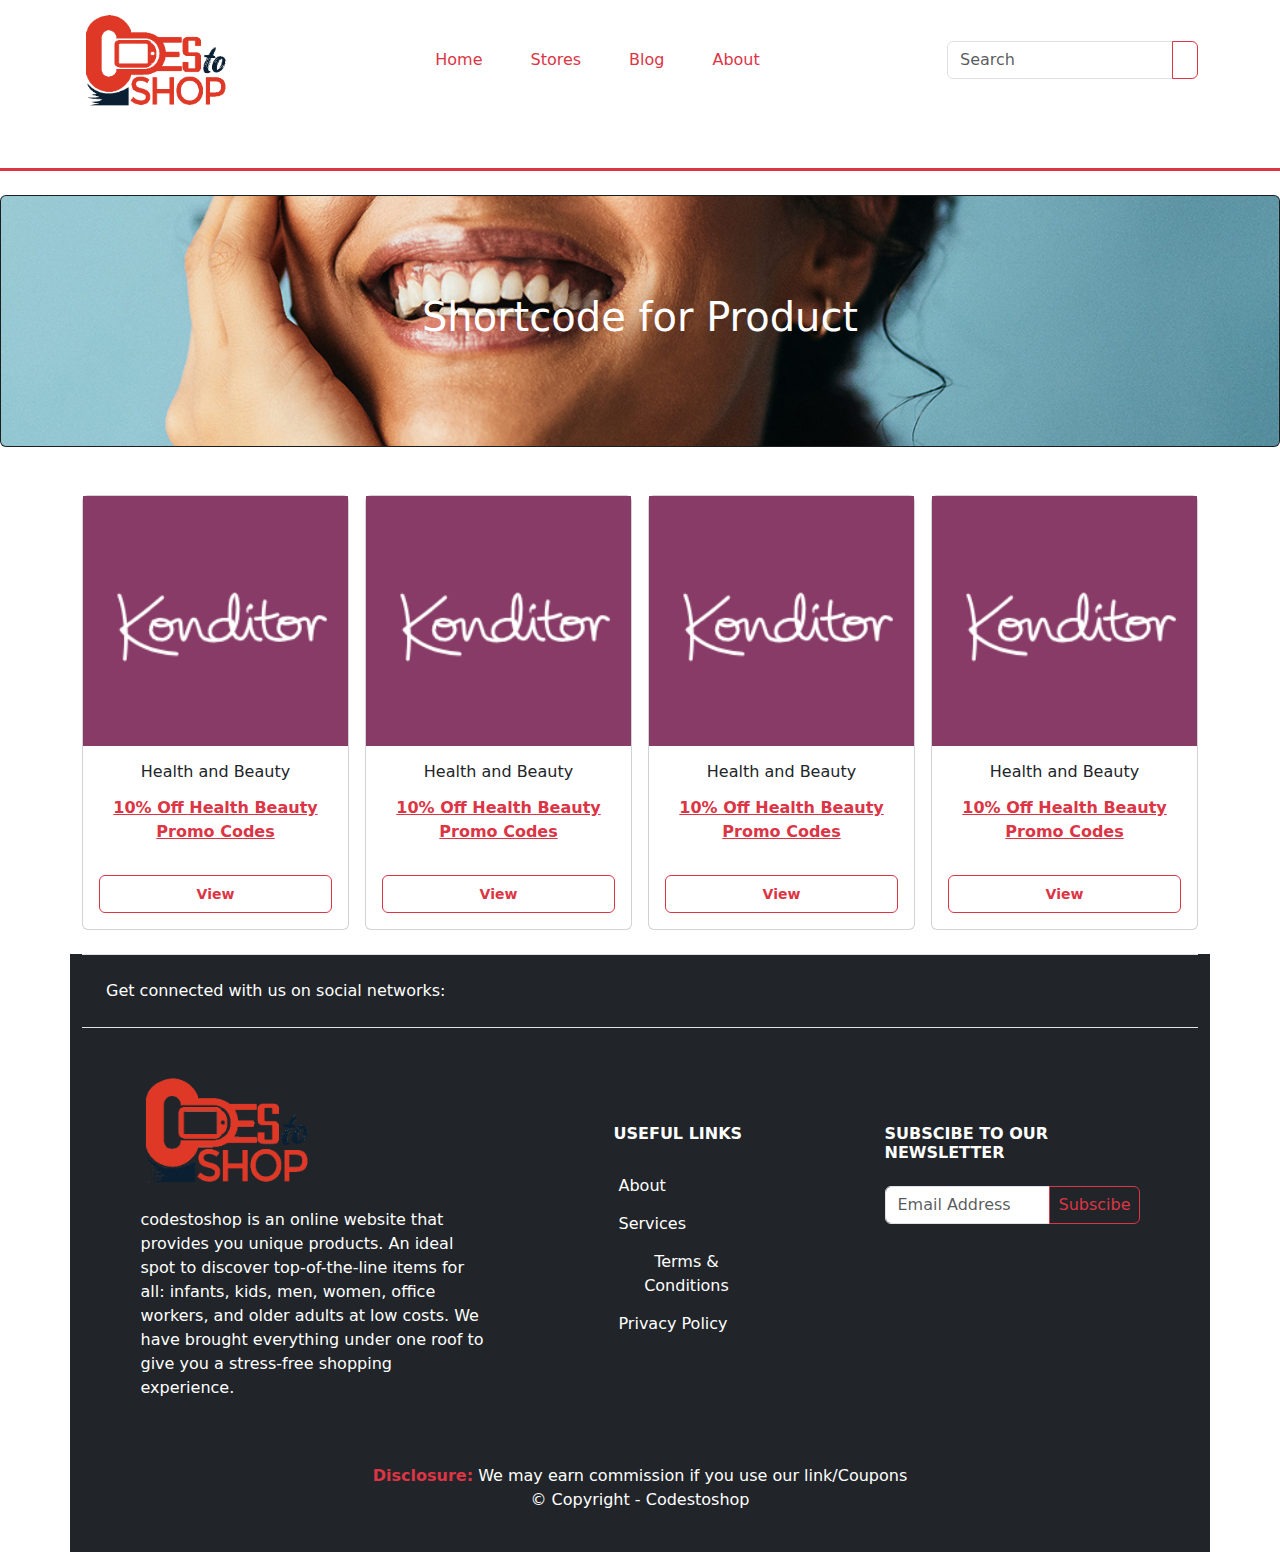
<file: all-categories.html>
<!DOCTYPE html>
<html lang="en">

<head>
    <meta charset="UTF-8">
    <meta name="viewport" content="width=device-width, initial-scale=1.0">
    <title>all categories</title>
    <link href="https://cdn.jsdelivr.net/npm/bootstrap@5.3.3/dist/css/bootstrap.min.css" rel="stylesheet"
        integrity="sha384-QWTKZyjpPEjISv5WaRU9OFeRpok6YctnYmDr5pNlyT2bRjXh0JMhjY6hW+ALEwIH" crossorigin="anonymous">
    <link rel="stylesheet" href="https://cdnjs.cloudflare.com/ajax/libs/font-awesome/6.5.2/css/all.min.css"
        integrity="sha512-SnH5WK+bZxgPHs44uWIX+LLJAJ9/2PkPKZ5QiAj6Ta86w+fsb2TkcmfRyVX3pBnMFcV7oQPJkl9QevSCWr3W6A=="
        crossorigin="anonymous" referrerpolicy="no-referrer" />

    <link rel="stylesheet" href="https://cdnjs.cloudflare.com/ajax/libs/OwlCarousel2/2.3.4/assets/owl.carousel.css"
        integrity="sha512-UTNP5BXLIptsaj5WdKFrkFov94lDx+eBvbKyoe1YAfjeRPC+gT5kyZ10kOHCfNZqEui1sxmqvodNUx3KbuYI/A=="
        crossorigin="anonymous" referrerpolicy="no-referrer" />
    <link rel="stylesheet" href="assets/scss/index.css">
    <style>

    </style>
</head>

<body>
   <!-- Navbar Start -->
   <nav class="container navbar navbar-expand-lg bg-tranparent">
    <div class="container-fluid">
        <a class="navbar-brand" href="#"><img src="assets/images/logo.png" class="img-fluid"
                style="width: 150px;"></a>
        <button class="navbar-toggler shadow-none" type="button" data-bs-toggle="collapse"
            data-bs-target="#navbarSupportedContent" aria-controls="navbarSupportedContent" aria-expanded="false"
            aria-label="Toggle navigation">
            <span class="navbar-toggler-icon"></span>
        </button>
        <div class="collapse navbar-collapse" id="navbarSupportedContent">
            <ul class="navbar-nav mx-auto mb-2 mb-lg-0 text-center">
                <li class="nav-item">
                    <a class="nav-link link-danger active mx-3" aria-current="page" href="#">Home</a>
                </li>
                <li class="nav-item">
                    <a class="nav-link link-danger mx-3" href="#">Stores</a>
                </li>
                <li class="nav-item">
                    <a class="nav-link link-danger mx-3" href="#">Blog</a>
                </li>
                <li class="nav-item">
                    <a class="nav-link link-danger mx-3" href="#">About</a>
                </li>


            </ul>
            <form class="d-flex position-relative" role="search">
                <div class="input-group ">
                    <input type="text" onkeyup="search(this)" class="form-control shadow-none" placeholder="Search"
                        aria-label="Recipient's username" aria-describedby="button-addon2">
                    <button class="btn btn-outline-danger" type="button" id="button-addon2"><i
                            class="fa-solid fa-magnifying-glass"></i></button>
                </div>
                <div
                    class="position-absolute d-none bg-light border border-top-0 overflow-auto search_response-output w-100 z-2 start-0 top-100">
                    <ul class="list-unstyled pt-2 d-flex flex-column container-fluid mb-0">
                        <li class="mb-2">
                            <a href="#" class="text-dark text-decoration-none">
                                <div class="d-flex flex-row">
                                    <img src="assets/images/kontidor.png"
                                        class="h-100 w-50 object-fit-cover rounded-lg mr-1 search_response-img">
                                    <div class="overflow-hidden d-flex align-items-center">
                                        <p class="text-uppercase small mb-0 text-center text-truncate">
                                            <small> Holiday shopping Holiday shopping</small>
                                        </p>
                                    </div>
                                </div>
                            </a>
                        </li>
                        <li class="mb-2">
                            <a href="#" class="text-dark text-decoration-none">
                                <div class="d-flex flex-row">
                                    <img src="assets/images/kontidor.png"
                                        class="h-100 w-50 object-fit rounded-lg mr-1 search_response-img z-3">
                                    <div class="overflow-hidden d-flex align-items-center">
                                        <p class="text-uppercase small mb-0 text-center text-truncate">
                                            Holiday shopping Holiday shopping
                                        </p>
                                    </div>
                                </div>
                            </a>
                        </li>
                        <li class="mb-2">
                            <a href="#" class="text-dark text-decoration-none">
                                <div class="d-flex flex-row">
                                    <img src="assets/images/kontidor.png"
                                        class="h-100 object-fit rounded-lg mr-1 search_response-img w-50" alt="">
                                    <div class="overflow-hidden d-flex align-items-center">
                                        <p class="text-uppercase small mb-0 text-center text-truncate">
                                            Holiday shopping Holiday shopping
                                        </p>
                                    </div>
                                </div>
                            </a>
                        </li>
                        <li class="mb-2">
                            <a href="#" class="text-dark text-decoration-none">
                                <div class="d-flex flex-row">
                                    <img src="assets/images/kontidor.png"
                                        class="h-100 object-fit rounded-lg mr-1 search_response-img w-50" alt="">
                                    <div class="overflow-hidden d-flex align-items-center">
                                        <p class="text-uppercase small mb-0 text-center text-truncate">
                                            Holiday shopping Holiday shopping
                                        </p>
                                    </div>
                                </div>
                            </a>
                        </li>
                        <li class="mb-2">
                            <a href="#" class="text-dark text-decoration-none">
                                <div class="d-flex flex-row">
                                    <img src="assets/images/kontidor.png"
                                        class="h-100 object-fit rounded-lg mr-1 search_response-img w-50" alt="">
                                    <div class="overflow-hidden d-flex align-items-center">
                                        <p class="text-uppercase small mb-0 text-center text-truncate">
                                            Holiday shopping Holiday shopping
                                        </p>
                                    </div>
                                </div>
                            </a>
                        </li>
                        <li class="mb-2">
                            <a href="#" class="text-dark text-decoration-none">
                                <div class="d-flex flex-row">
                                    <img src="assets/images/kontidor.png"
                                        class="h-100 object-fit rounded-lg mr-1 search_response-img w-50" alt="">
                                    <div class="overflow-hidden d-flex align-items-center">
                                        <p class="text-uppercase small mb-0 text-center text-truncate">
                                            Holiday shopping Holiday shopping
                                        </p>
                                    </div>
                                </div>
                            </a>
                        </li>
                        <li class="mb-2">
                            <a href="#" class="text-dark text-decoration-none">
                                <div class="d-flex flex-row">
                                    <img src="assets/images/kontidor.png"
                                        class="h-100 object-fit rounded-lg mr-1 search_response-img w-50" alt="">
                                    <div class="overflow-hidden d-flex align-items-center">
                                        <p class="text-uppercase small mb-0 text-center text-truncate">
                                            Holiday shopping Holiday shopping
                                        </p>
                                    </div>
                                </div>
                            </a>
                        </li>
                    </ul>
                </div>
            </form>
        </div>
    </div>
</nav>
<!-- Navbar End -->
    <!-- Hero Section Start -->
    <section class="border-top border-3 border-danger my-5">
        <div class="card text-bg-dark my-4">
            <img src="assets/images/qure.png" class="card-img object-fit-cover" alt="..." style="height: 250px;">
            <div class="card-img-overlay d-flex justify-content-center align-items-center">
                <h1 class="card-title">Shortcode for Product</h1>
            </div>
        </div>
    </section>
    <!-- Hero Section End -->

    <!-- Category Section Start -->
    <section class="container my-4">
        <div class="row g-3 justify-content-md-start justify-content-center">
            <div class="col-lg-3 col-md-4 col-12">
                <div class="card hover-card my-2 my-md-0">
                    <a href="#"> <img src="assets/images/kontidor.png"
                            class="w-100 object-fit-cover img-fluid custom-img" alt="..."></a>
                    <div class="card-body text-center">
                        <h6 class="card-title">
                            Health and Beauty
                        </h6>
                        <a href="#" class="card-text text-decoration-underline btn link-danger fw-bold">10% Off Health
                            Beauty Promo
                            Codes</a>
                        <br>
                        <br>
                        <a href="#" class="btn btn-outline-danger w-100 fw-bold"><small>View</small></a>
                    </div>
                </div>
            </div>
            <div class="col-lg-3 col-md-4 col-12">
                <div class="card hover-card my-2 my-md-0">
                    <a href="#"> <img src="assets/images/kontidor.png"
                            class="w-100 object-fit-cover img-fluid custom-img" alt="..."></a>
                    <div class="card-body text-center">
                        <h6 class="card-title">
                            Health and Beauty
                        </h6>
                        <a href="#" class="card-text text-decoration-underline btn link-danger fw-bold">10% Off Health
                            Beauty Promo
                            Codes</a>
                        <br>
                        <br>
                        <a href="#" class="btn btn-outline-danger w-100 fw-bold"><small>View</small></a>
                    </div>
                </div>
            </div>
            <div class="col-lg-3 col-md-4 col-12">
                <div class="card hover-card my-2 my-md-0">
                    <a href="#"> <img src="assets/images/kontidor.png"
                            class="w-100 object-fit-cover img-fluid custom-img" alt="..."></a>
                    <div class="card-body text-center">
                        <h6 class="card-title">
                            Health and Beauty
                        </h6>
                        <a href="#" class="card-text text-decoration-underline btn link-danger fw-bold">10% Off Health
                            Beauty Promo
                            Codes</a>
                        <br>
                        <br>
                        <a href="#" class="btn btn-outline-danger w-100 fw-bold"><small>View</small></a>
                    </div>
                </div>
            </div>
            <div class="col-lg-3 col-md-4 col-12">
                <div class="card hover-card my-2 my-md-0">
                    <a href="#"> <img src="assets/images/kontidor.png"
                            class="w-100 object-fit-cover img-fluid custom-img" alt="..."></a>
                    <div class="card-body text-center">
                        <h6 class="card-title">
                            Health and Beauty
                        </h6>
                        <a href="#" class="card-text text-decoration-underline btn link-danger fw-bold">10% Off Health
                            Beauty Promo
                            Codes</a>
                        <br>
                        <br>
                        <a href="#" class="btn btn-outline-danger w-100 fw-bold"><small>View</small></a>
                    </div>
                </div>
            </div>
        </div>
    </section>
    <!-- Category Section End -->

    <!-- Footer -->
    <footer class="container text-center text-lg-start bg-dark text-white">



        <!-- Section: Social media Start-->
        <section class="d-flex justify-content-center justify-content-lg-between p-4 border-bottom border-top">
            <!-- Left -->
            <div class="me-5 d-none d-lg-block">
                <span>Get connected with us on social networks:</span>
            </div>
            <!-- Left -->

            <!-- Right -->
            <div>
                <a href="" class="me-4 text-reset ">
                    <i class="fab fa-facebook-f"></i>
                </a>
                <a href="" class="me-4 text-reset">
                    <i class="fab fa-twitter"></i>
                </a>
                <a href="" class="me-4 text-reset">
                    <i class="fab fa-google"></i>
                </a>
                <a href="" class="me-4 text-reset">
                    <i class="fab fa-instagram"></i>
                </a>
                <a href="" class="me-4 text-reset">
                    <i class="fab fa-linkedin"></i>
                </a>
                <a href="" class="me-4 text-reset">
                    <i class="fab fa-github"></i>
                </a>
            </div>
            <!-- Right -->

        </section>
        <!-- Section: Social media End-->

        <!-- Section: Links Start -->
        <section>
            <div class="container text-center text-md-start mt-5">
                <!-- Grid row -->
                <div class="row mt-3">
                    <!-- About column -->
                    <div class="col-md-6 col-lg-4 col-xl-4 mx-auto mb-4">
                        <!-- Content -->
                        <h6 class="text-uppercase fw-bold mb-4">
                            <img src="assets/images/logo.png" class="w-50 object-fit-cover">
                        </h6>
                        <p>
                            codestoshop is an online website that provides you unique products. An ideal spot to
                            discover top-of-the-line items for all: infants, kids, men, women, office workers, and older
                            adults at low costs. We have brought everything under one roof to give you a stress-free
                            shopping experience.
                        </p>
                    </div>
                    <!-- About column -->

                    <!-- Links column -->
                    <div class="col-md-4 col-lg-4 col-xl-2 mx-auto my-5">
                        <!-- Links -->
                        <h6 class="text-uppercase fw-bold mb-4 ms-md-2">
                            Useful links
                        </h6>
                        <ul class="list-unstyled">
                            <li>
                                <a href="#!" class="text-reset btn link-danger">About</a>
                            </li>
                            <li>
                                <a href="#!" class="text-reset btn link-danger">Services</a>
                            </li>
                            <li>
                                <a href="#!" class="text-reset btn link-danger">Terms & Conditions</a>
                            </li>
                            <li>
                                <a href="#!" class="text-reset btn link-danger">Privacy Policy</a>
                            </li>
                        </ul>
                    </div>
                    <!-- Links column -->

                    <!-- Subscribe column -->
                    <div class="col-md-8 col-lg-4 col-xl-3 mx-auto my-5">
                        <!-- Links -->
                        <h6 class="text-uppercase fw-bold mb-4 text-center text-lg-start">Subscibe To Our Newsletter
                        </h6>
                        <div class="input-group mb-3">
                            <input type="text" class="form-control" placeholder="Email Address"
                                aria-label="Recipient's username" aria-describedby="button-addon2">
                            <button class="btn btn-outline-danger px-md-2" type="button"
                                id="button-addon2">Subscibe</button>
                        </div>
                    </div>
                    <!-- Subscribe column -->
                </div>
                <!-- Grid row -->
            </div>
        </section>
        <!-- Section: Links  -->

        <!-- Copyright -->
        <div class="text-center p-4">
            <a class="fw-bold  text-danger" href="#"> Disclosure:</a>
            <span> We may earn commission if you use our
                link/Coupons</span>
            <p>
                © Copyright - Codestoshop
            </p>
        </div>
        <!-- Copyright -->
    </footer>
    <!-- Footer -->

    <script src="https://cdn.jsdelivr.net/npm/@popperjs/core@2.11.8/dist/umd/popper.min.js"></script>
    <script src="https://cdn.jsdelivr.net/npm/bootstrap@5.3.3/dist/js/bootstrap.bundle.min.js"></script>
    <script src="https://cdnjs.cloudflare.com/ajax/libs/jquery/3.6.0/jquery.min.js"></script>
    <script src="https://cdnjs.cloudflare.com/ajax/libs/OwlCarousel2/2.3.4/owl.carousel.min.js"></script>
    <script src="assets/js/carousel.js"></script>
    <script src="assets/js/search.js"></script>
</body>

</html>
</file>
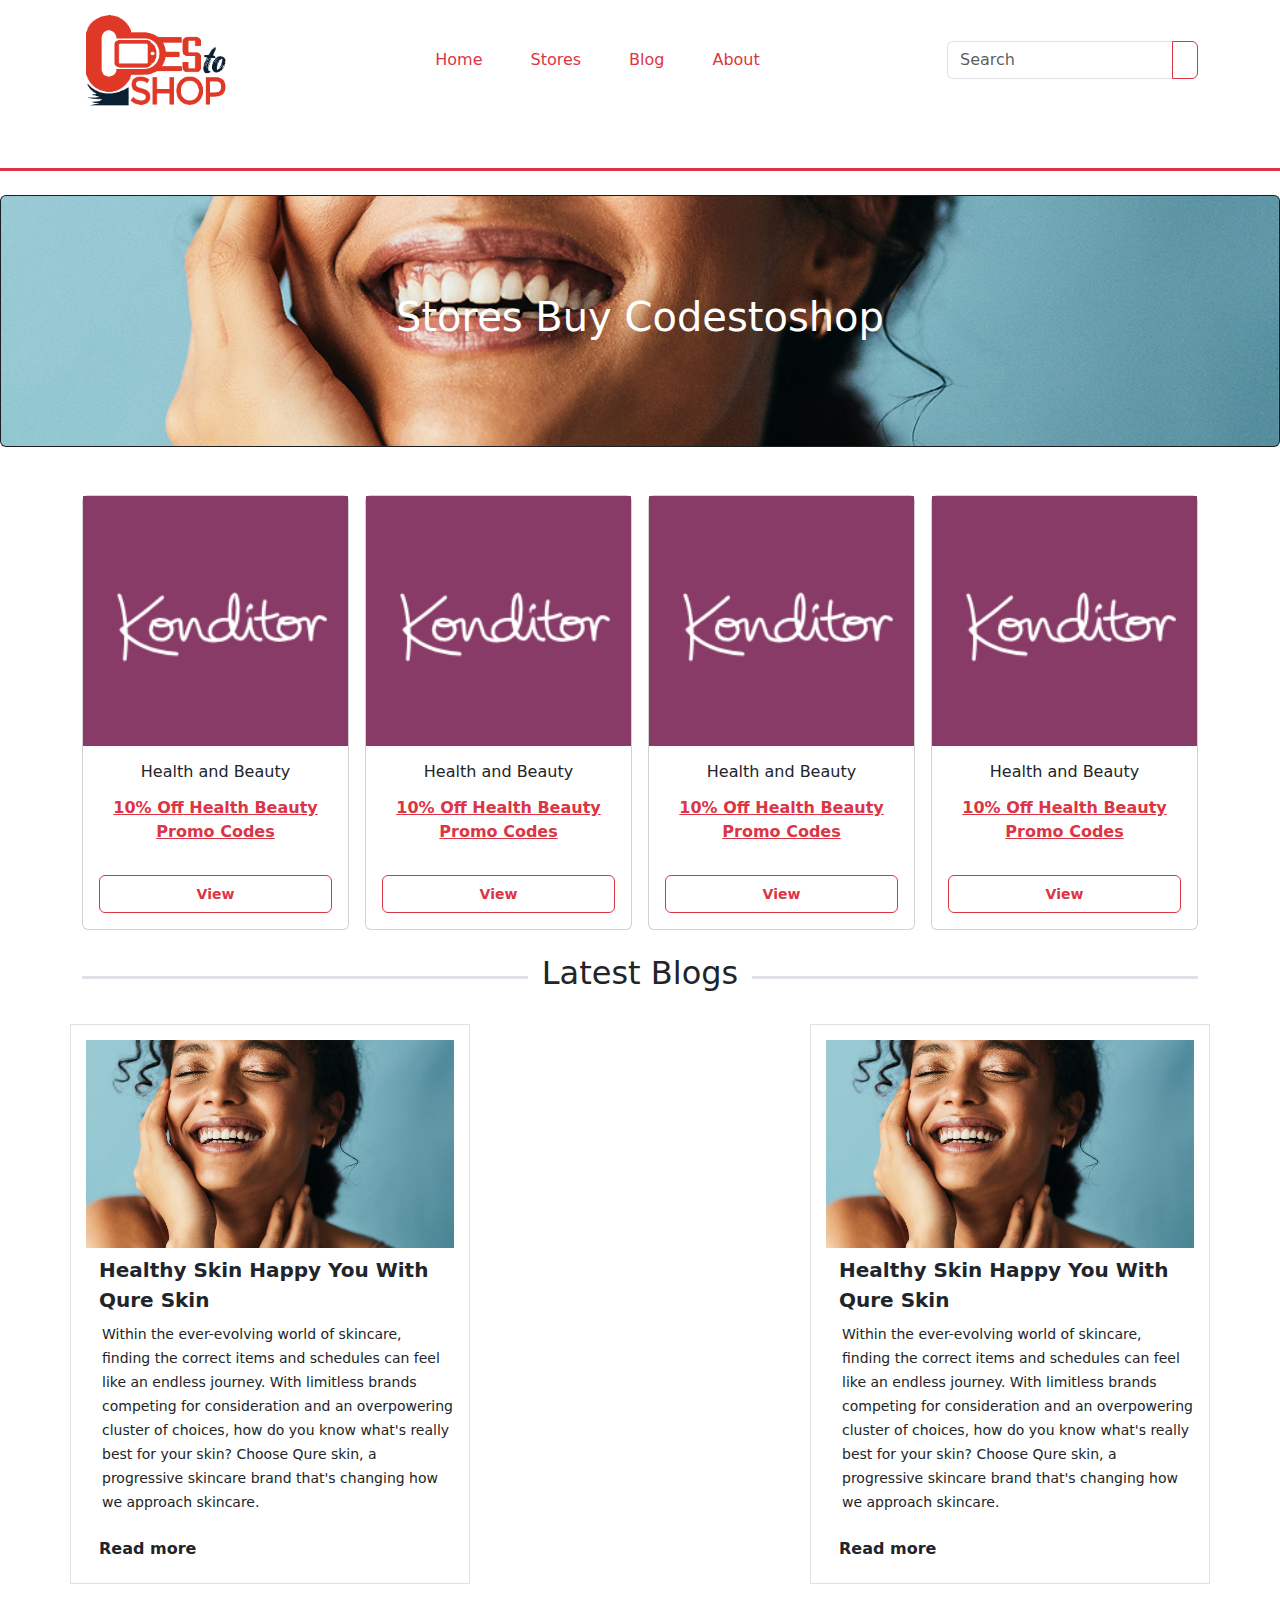
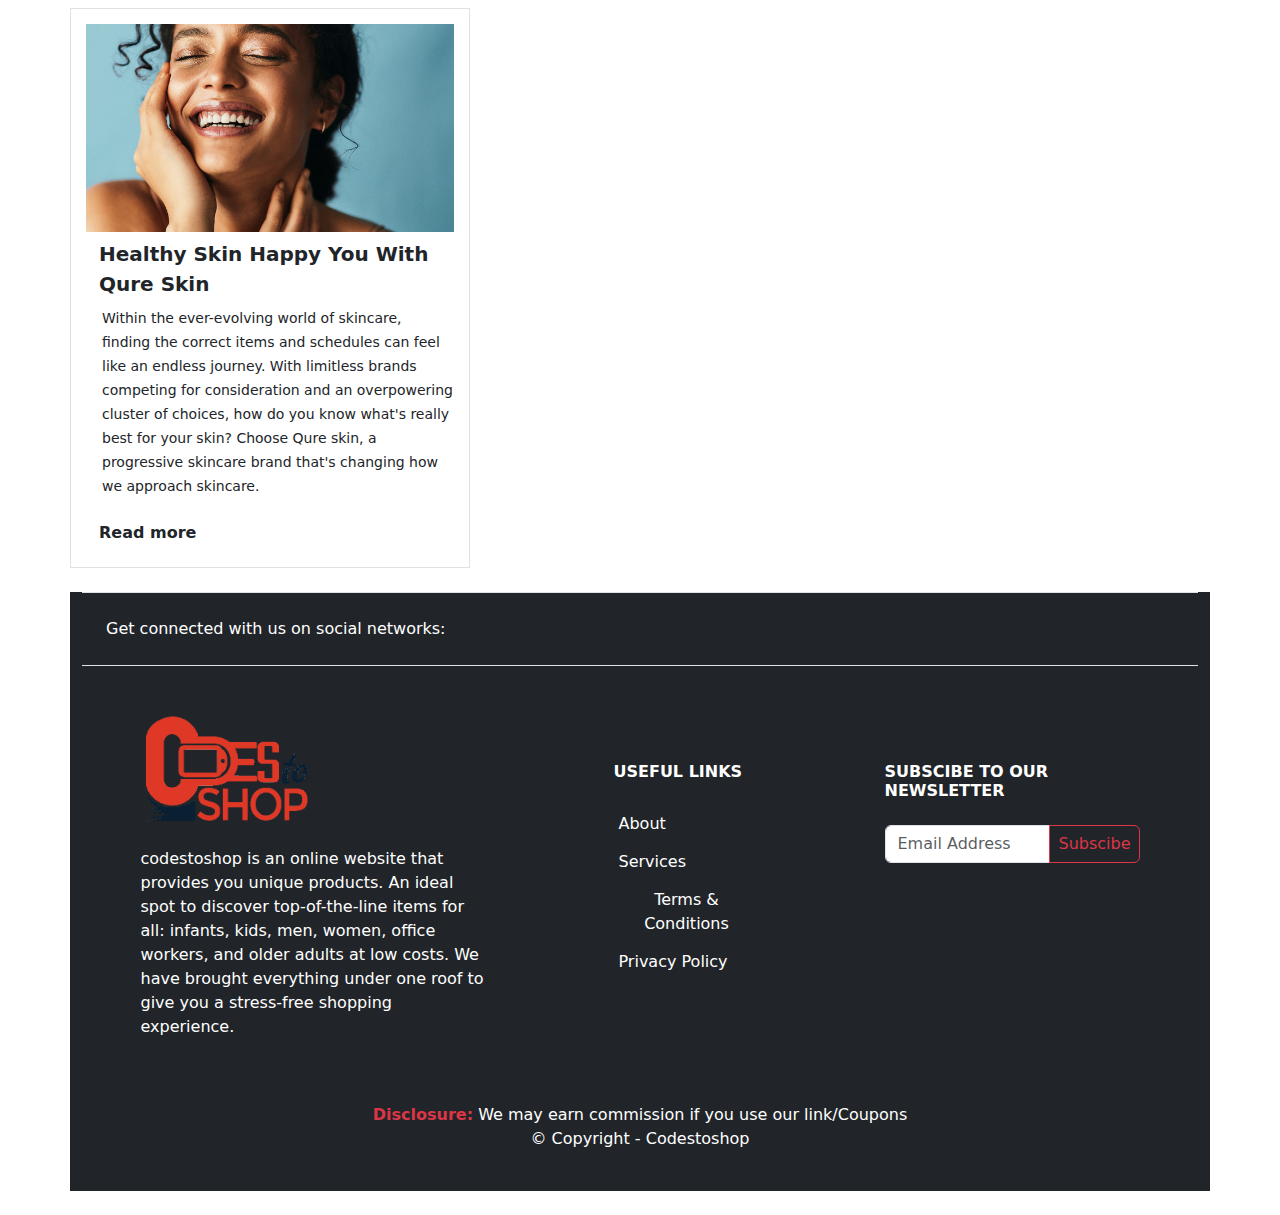
<file: all-stores.html>
<!DOCTYPE html>
<html lang="en">

<head>
    <meta charset="UTF-8">
    <meta name="viewport" content="width=device-width, initial-scale=1.0">
    <title>all stores</title>
    <link href="https://cdn.jsdelivr.net/npm/bootstrap@5.3.3/dist/css/bootstrap.min.css" rel="stylesheet"
        integrity="sha384-QWTKZyjpPEjISv5WaRU9OFeRpok6YctnYmDr5pNlyT2bRjXh0JMhjY6hW+ALEwIH" crossorigin="anonymous">
    <link rel="stylesheet" href="https://cdnjs.cloudflare.com/ajax/libs/font-awesome/6.5.2/css/all.min.css"
        integrity="sha512-SnH5WK+bZxgPHs44uWIX+LLJAJ9/2PkPKZ5QiAj6Ta86w+fsb2TkcmfRyVX3pBnMFcV7oQPJkl9QevSCWr3W6A=="
        crossorigin="anonymous" referrerpolicy="no-referrer" />

    <link rel="stylesheet" href="https://cdnjs.cloudflare.com/ajax/libs/OwlCarousel2/2.3.4/assets/owl.carousel.css"
        integrity="sha512-UTNP5BXLIptsaj5WdKFrkFov94lDx+eBvbKyoe1YAfjeRPC+gT5kyZ10kOHCfNZqEui1sxmqvodNUx3KbuYI/A=="
        crossorigin="anonymous" referrerpolicy="no-referrer" />
    <link rel="stylesheet" href="assets/scss/index.css">
    <style>

    </style>
</head>

<body>
   <!-- Navbar Start -->
   <nav class="container navbar navbar-expand-lg bg-tranparent">
    <div class="container-fluid">
        <a class="navbar-brand" href="#"><img src="assets/images/logo.png" class="img-fluid"
                style="width: 150px;"></a>
        <button class="navbar-toggler shadow-none" type="button" data-bs-toggle="collapse"
            data-bs-target="#navbarSupportedContent" aria-controls="navbarSupportedContent" aria-expanded="false"
            aria-label="Toggle navigation">
            <span class="navbar-toggler-icon"></span>
        </button>
        <div class="collapse navbar-collapse" id="navbarSupportedContent">
            <ul class="navbar-nav mx-auto mb-2 mb-lg-0 text-center">
                <li class="nav-item">
                    <a class="nav-link link-danger active mx-3" aria-current="page" href="#">Home</a>
                </li>
                <li class="nav-item">
                    <a class="nav-link link-danger mx-3" href="#">Stores</a>
                </li>
                <li class="nav-item">
                    <a class="nav-link link-danger mx-3" href="#">Blog</a>
                </li>
                <li class="nav-item">
                    <a class="nav-link link-danger mx-3" href="#">About</a>
                </li>


            </ul>
            <form class="d-flex position-relative" role="search">
                <div class="input-group ">
                    <input type="text" onkeyup="search(this)" class="form-control shadow-none" placeholder="Search"
                        aria-label="Recipient's username" aria-describedby="button-addon2">
                    <button class="btn btn-outline-danger" type="button" id="button-addon2"><i
                            class="fa-solid fa-magnifying-glass"></i></button>
                </div>
                <div
                    class="position-absolute d-none bg-light border border-top-0 overflow-auto search_response-output w-100 z-2 start-0 top-100">
                    <ul class="list-unstyled pt-2 d-flex flex-column container-fluid mb-0">
                        <li class="mb-2">
                            <a href="#" class="text-dark text-decoration-none">
                                <div class="d-flex flex-row">
                                    <img src="assets/images/kontidor.png"
                                        class="h-100 w-50 object-fit-cover rounded-lg mr-1 search_response-img">
                                    <div class="overflow-hidden d-flex align-items-center">
                                        <p class="text-uppercase small mb-0 text-center text-truncate">
                                            <small> Holiday shopping Holiday shopping</small>
                                        </p>
                                    </div>
                                </div>
                            </a>
                        </li>
                        <li class="mb-2">
                            <a href="#" class="text-dark text-decoration-none">
                                <div class="d-flex flex-row">
                                    <img src="assets/images/kontidor.png"
                                        class="h-100 w-50 object-fit rounded-lg mr-1 search_response-img z-3">
                                    <div class="overflow-hidden d-flex align-items-center">
                                        <p class="text-uppercase small mb-0 text-center text-truncate">
                                            Holiday shopping Holiday shopping
                                        </p>
                                    </div>
                                </div>
                            </a>
                        </li>
                        <li class="mb-2">
                            <a href="#" class="text-dark text-decoration-none">
                                <div class="d-flex flex-row">
                                    <img src="assets/images/kontidor.png"
                                        class="h-100 object-fit rounded-lg mr-1 search_response-img w-50" alt="">
                                    <div class="overflow-hidden d-flex align-items-center">
                                        <p class="text-uppercase small mb-0 text-center text-truncate">
                                            Holiday shopping Holiday shopping
                                        </p>
                                    </div>
                                </div>
                            </a>
                        </li>
                        <li class="mb-2">
                            <a href="#" class="text-dark text-decoration-none">
                                <div class="d-flex flex-row">
                                    <img src="assets/images/kontidor.png"
                                        class="h-100 object-fit rounded-lg mr-1 search_response-img w-50" alt="">
                                    <div class="overflow-hidden d-flex align-items-center">
                                        <p class="text-uppercase small mb-0 text-center text-truncate">
                                            Holiday shopping Holiday shopping
                                        </p>
                                    </div>
                                </div>
                            </a>
                        </li>
                        <li class="mb-2">
                            <a href="#" class="text-dark text-decoration-none">
                                <div class="d-flex flex-row">
                                    <img src="assets/images/kontidor.png"
                                        class="h-100 object-fit rounded-lg mr-1 search_response-img w-50" alt="">
                                    <div class="overflow-hidden d-flex align-items-center">
                                        <p class="text-uppercase small mb-0 text-center text-truncate">
                                            Holiday shopping Holiday shopping
                                        </p>
                                    </div>
                                </div>
                            </a>
                        </li>
                        <li class="mb-2">
                            <a href="#" class="text-dark text-decoration-none">
                                <div class="d-flex flex-row">
                                    <img src="assets/images/kontidor.png"
                                        class="h-100 object-fit rounded-lg mr-1 search_response-img w-50" alt="">
                                    <div class="overflow-hidden d-flex align-items-center">
                                        <p class="text-uppercase small mb-0 text-center text-truncate">
                                            Holiday shopping Holiday shopping
                                        </p>
                                    </div>
                                </div>
                            </a>
                        </li>
                        <li class="mb-2">
                            <a href="#" class="text-dark text-decoration-none">
                                <div class="d-flex flex-row">
                                    <img src="assets/images/kontidor.png"
                                        class="h-100 object-fit rounded-lg mr-1 search_response-img w-50" alt="">
                                    <div class="overflow-hidden d-flex align-items-center">
                                        <p class="text-uppercase small mb-0 text-center text-truncate">
                                            Holiday shopping Holiday shopping
                                        </p>
                                    </div>
                                </div>
                            </a>
                        </li>
                    </ul>
                </div>
            </form>
        </div>
    </div>
</nav>
<!-- Navbar End -->
    <!-- Hero Section Start -->
    <section class="border-top border-3 border-danger my-5">
        <div class="card text-bg-dark my-4">
            <img src="assets/images/qure.png" class="card-img object-fit-cover" alt="..." style="height: 250px;">
            <div class="card-img-overlay d-flex justify-content-center align-items-center">
                <h1 class="card-title">Stores Buy Codestoshop</h1>
            </div>
        </div>
    </section>
    <!-- Hero Section End -->

    <!-- Category Section Start -->
    <section class="container my-4">
        <div class="row g-3 justify-content-md-start justify-content-center">
            <div class="col-lg-3 col-md-4 col-12">
                <div class="card hover-card h-100">
                    <a href="#"> <img src="assets/images/kontidor.png"
                            class="w-100 object-fit-cover img-fluid custom-img" alt="..."></a>
                    <div class="card-body text-center">
                        <h6 class="card-title">
                            Health and Beauty
                        </h6>
                        <a href="#" class="card-text text-decoration-underline btn link-danger fw-bold">10% Off Health
                            Beauty Promo
                            Codes</a>
                        <br>
                        <br>
                        <a href="#" class="btn btn-outline-danger w-100 fw-bold"><small>View</small></a>
                    </div>
                </div>
            </div>
            <div class="col-lg-3 col-md-4 col-12">
                <div class="card hover-card h-100 ">
                    <a href="#"> <img src="assets/images/kontidor.png"
                            class="w-100 object-fit-cover img-fluid custom-img" alt="..."></a>
                    <div class="card-body text-center">
                        <h6 class="card-title">
                            Health and Beauty
                        </h6>
                        <a href="#" class="card-text text-decoration-underline btn link-danger fw-bold">10% Off Health
                            Beauty Promo
                            Codes</a>
                        <br>
                        <br>
                        <a href="#" class="btn btn-outline-danger w-100 fw-bold"><small>View</small></a>
                    </div>
                </div>
            </div>
            <div class="col-lg-3 col-md-4 col-12">
                <div class="card hover-card h-100">
                    <a href="#"> <img src="assets/images/kontidor.png"
                            class="w-100 object-fit-cover img-fluid custom-img" alt="..."></a>
                    <div class="card-body text-center">
                        <h6 class="card-title">
                            Health and Beauty
                        </h6>
                        <a href="#" class="card-text text-decoration-underline btn link-danger fw-bold">10% Off Health
                            Beauty Promo
                            Codes</a>
                        <br>
                        <br>
                        <a href="#" class="btn btn-outline-danger w-100 fw-bold"><small>View</small></a>
                    </div>
                </div>
            </div>
            <div class="col-lg-3 col-md-4 col-12">
                <div class="card hover-card h-100">
                    <a href="#"> <img src="assets/images/kontidor.png"
                            class="w-100 object-fit-cover img-fluid custom-img" alt="..."></a>
                    <div class="card-body text-center">
                        <h6 class="card-title">
                            Health and Beauty
                        </h6>
                        <a href="#" class="card-text text-decoration-underline btn link-danger fw-bold">10% Off Health
                            Beauty Promo
                            Codes</a>
                        <br>
                        <br>
                        <a href="#" class="btn btn-outline-danger w-100 fw-bold"><small>View</small></a>
                    </div>
                </div>
            </div>
        </div>
    </section>
    <!-- Category Section End -->

    <!-- Latest Blog Start -->
    <section class="container my-4">

        <div class="d-flex my-4 align-items-center ">
            <div class="border-top border-3 w-100"></div>
            <div class="w-50">
                <h2 class="text-center fw-normal"> Latest Blogs</h2>
            </div>
            <div class="border-top border-3 w-100"></div>
        </div>

        <div class="row gap-md-3 gap-lg-4 gap-2 justify-content-md-between justify-content-center">
            <div class="col-4 blog-box border">
                <img src="assets/images/qure.png" class="w-100" alt="">
                <div class="text-start">
                    <a href="#" class="btn link-danger fs-5 fw-bold text-start text-dark">
                        Healthy Skin Happy You With Qure Skin
                    </a>
                    <p class="ps-3">
                        <small>
                            Within the ever-evolving world of skincare, finding the correct items and schedules can
                            feel
                            like
                            an endless journey. With limitless brands competing for consideration and an
                            overpowering
                            cluster of choices, how do you know what's really best for your skin? Choose Qure skin,
                            a
                            progressive skincare brand that's changing how we approach skincare.
                        </small>
                    </p>
                    <a href="#" class="btn link-danger fw-bold text-start text-dark">
                        Read more
                    </a>
                </div>
            </div>
            <div class="col-4 blog-box border">
                <img src="assets/images/qure.png" class="w-100" alt="">
                <div class="text-start">
                    <a href="#" class="btn link-danger fs-5 fw-bold text-start text-dark">
                        Healthy Skin Happy You With Qure Skin
                    </a>
                    <p class="ps-3">
                        <small>
                            Within the ever-evolving world of skincare, finding the correct items and schedules can
                            feel
                            like
                            an endless journey. With limitless brands competing for consideration and an
                            overpowering
                            cluster of choices, how do you know what's really best for your skin? Choose Qure skin,
                            a
                            progressive skincare brand that's changing how we approach skincare.
                        </small>
                    </p>
                    <a href="#" class="btn link-danger fw-bold text-start text-dark">
                        Read more
                    </a>
                </div>
            </div>
            <div class="col-4 blog-box border">
                <img src="assets/images/qure.png" class="w-100" alt="">
                <div class="text-start">
                    <a href="#" class="btn link-danger fs-5 fw-bold text-start text-dark">
                        Healthy Skin Happy You With Qure Skin
                    </a>
                    <p class="ps-3">
                        <small>
                            Within the ever-evolving world of skincare, finding the correct items and schedules can
                            feel
                            like
                            an endless journey. With limitless brands competing for consideration and an
                            overpowering
                            cluster of choices, how do you know what's really best for your skin? Choose Qure skin,
                            a
                            progressive skincare brand that's changing how we approach skincare.
                        </small>
                    </p>
                    <a href="#" class="btn link-danger fw-bold text-start text-dark">
                        Read more
                    </a>
                </div>
            </div>
        </div>

    </section>
    <!-- Latest Blog End -->

    <!-- Footer -->
    <footer class="container text-center text-lg-start bg-dark text-white my-4">



        <!-- Section: Social media Start-->
        <section class="d-flex justify-content-center justify-content-lg-between p-4 border-bottom border-top">
            <!-- Left -->
            <div class="me-5 d-none d-lg-block">
                <span>Get connected with us on social networks:</span>
            </div>
            <!-- Left -->

            <!-- Right -->
            <div>
                <a href="" class="me-4 text-reset ">
                    <i class="fab fa-facebook-f"></i>
                </a>
                <a href="" class="me-4 text-reset">
                    <i class="fab fa-twitter"></i>
                </a>
                <a href="" class="me-4 text-reset">
                    <i class="fab fa-google"></i>
                </a>
                <a href="" class="me-4 text-reset">
                    <i class="fab fa-instagram"></i>
                </a>
                <a href="" class="me-4 text-reset">
                    <i class="fab fa-linkedin"></i>
                </a>
                <a href="" class="me-4 text-reset">
                    <i class="fab fa-github"></i>
                </a>
            </div>
            <!-- Right -->

        </section>
        <!-- Section: Social media End-->

        <!-- Section: Links Start -->
        <section>
            <div class="container text-center text-md-start mt-5">
                <!-- Grid row -->
                <div class="row mt-3">
                    <!-- About column -->
                    <div class="col-md-6 col-lg-4 col-xl-4 mx-auto mb-4">
                        <!-- Content -->
                        <h6 class="text-uppercase fw-bold mb-4">
                            <img src="assets/images/logo.png" class="w-50 object-fit-cover">
                        </h6>
                        <p>
                            codestoshop is an online website that provides you unique products. An ideal spot to
                            discover top-of-the-line items for all: infants, kids, men, women, office workers, and older
                            adults at low costs. We have brought everything under one roof to give you a stress-free
                            shopping experience.
                        </p>
                    </div>
                    <!-- About column -->

                    <!-- Links column -->
                    <div class="col-md-4 col-lg-4 col-xl-2 mx-auto my-5">
                        <!-- Links -->
                        <h6 class="text-uppercase fw-bold mb-4 ms-md-2">
                            Useful links
                        </h6>
                        <ul class="list-unstyled">
                            <li>
                                <a href="#!" class="text-reset btn link-danger">About</a>
                            </li>
                            <li>
                                <a href="#!" class="text-reset btn link-danger">Services</a>
                            </li>
                            <li>
                                <a href="#!" class="text-reset btn link-danger">Terms & Conditions</a>
                            </li>
                            <li>
                                <a href="#!" class="text-reset btn link-danger">Privacy Policy</a>
                            </li>
                        </ul>
                    </div>
                    <!-- Links column -->

                    <!-- Subscribe column -->
                    <div class="col-md-8 col-lg-4 col-xl-3 mx-auto my-5">
                        <!-- Links -->
                        <h6 class="text-uppercase fw-bold mb-4 text-center text-lg-start">Subscibe To Our Newsletter
                        </h6>
                        <div class="input-group mb-3">
                            <input type="text" class="form-control" placeholder="Email Address"
                                aria-label="Recipient's username" aria-describedby="button-addon2">
                            <button class="btn btn-outline-danger px-md-2" type="button"
                                id="button-addon2">Subscibe</button>
                        </div>
                    </div>
                    <!-- Subscribe column -->
                </div>
                <!-- Grid row -->
            </div>
        </section>
        <!-- Section: Links  -->

        <!-- Copyright -->
        <div class="text-center p-4">
            <a class="fw-bold  text-danger" href="#"> Disclosure:</a>
            <span> We may earn commission if you use our
                link/Coupons</span>
            <p>
                © Copyright - Codestoshop
            </p>
        </div>
        <!-- Copyright -->
    </footer>
    <!-- Footer -->

    <script src="https://cdn.jsdelivr.net/npm/@popperjs/core@2.11.8/dist/umd/popper.min.js"></script>
    <script src="https://cdn.jsdelivr.net/npm/bootstrap@5.3.3/dist/js/bootstrap.bundle.min.js"></script>
    <script src="https://cdnjs.cloudflare.com/ajax/libs/jquery/3.6.0/jquery.min.js"></script>
    <script src="https://cdnjs.cloudflare.com/ajax/libs/OwlCarousel2/2.3.4/owl.carousel.min.js"></script>
    <script src="assets/js/carousel.js"></script>
    <script src="assets/js/search.js"></script>
</body>

</html>
</file>
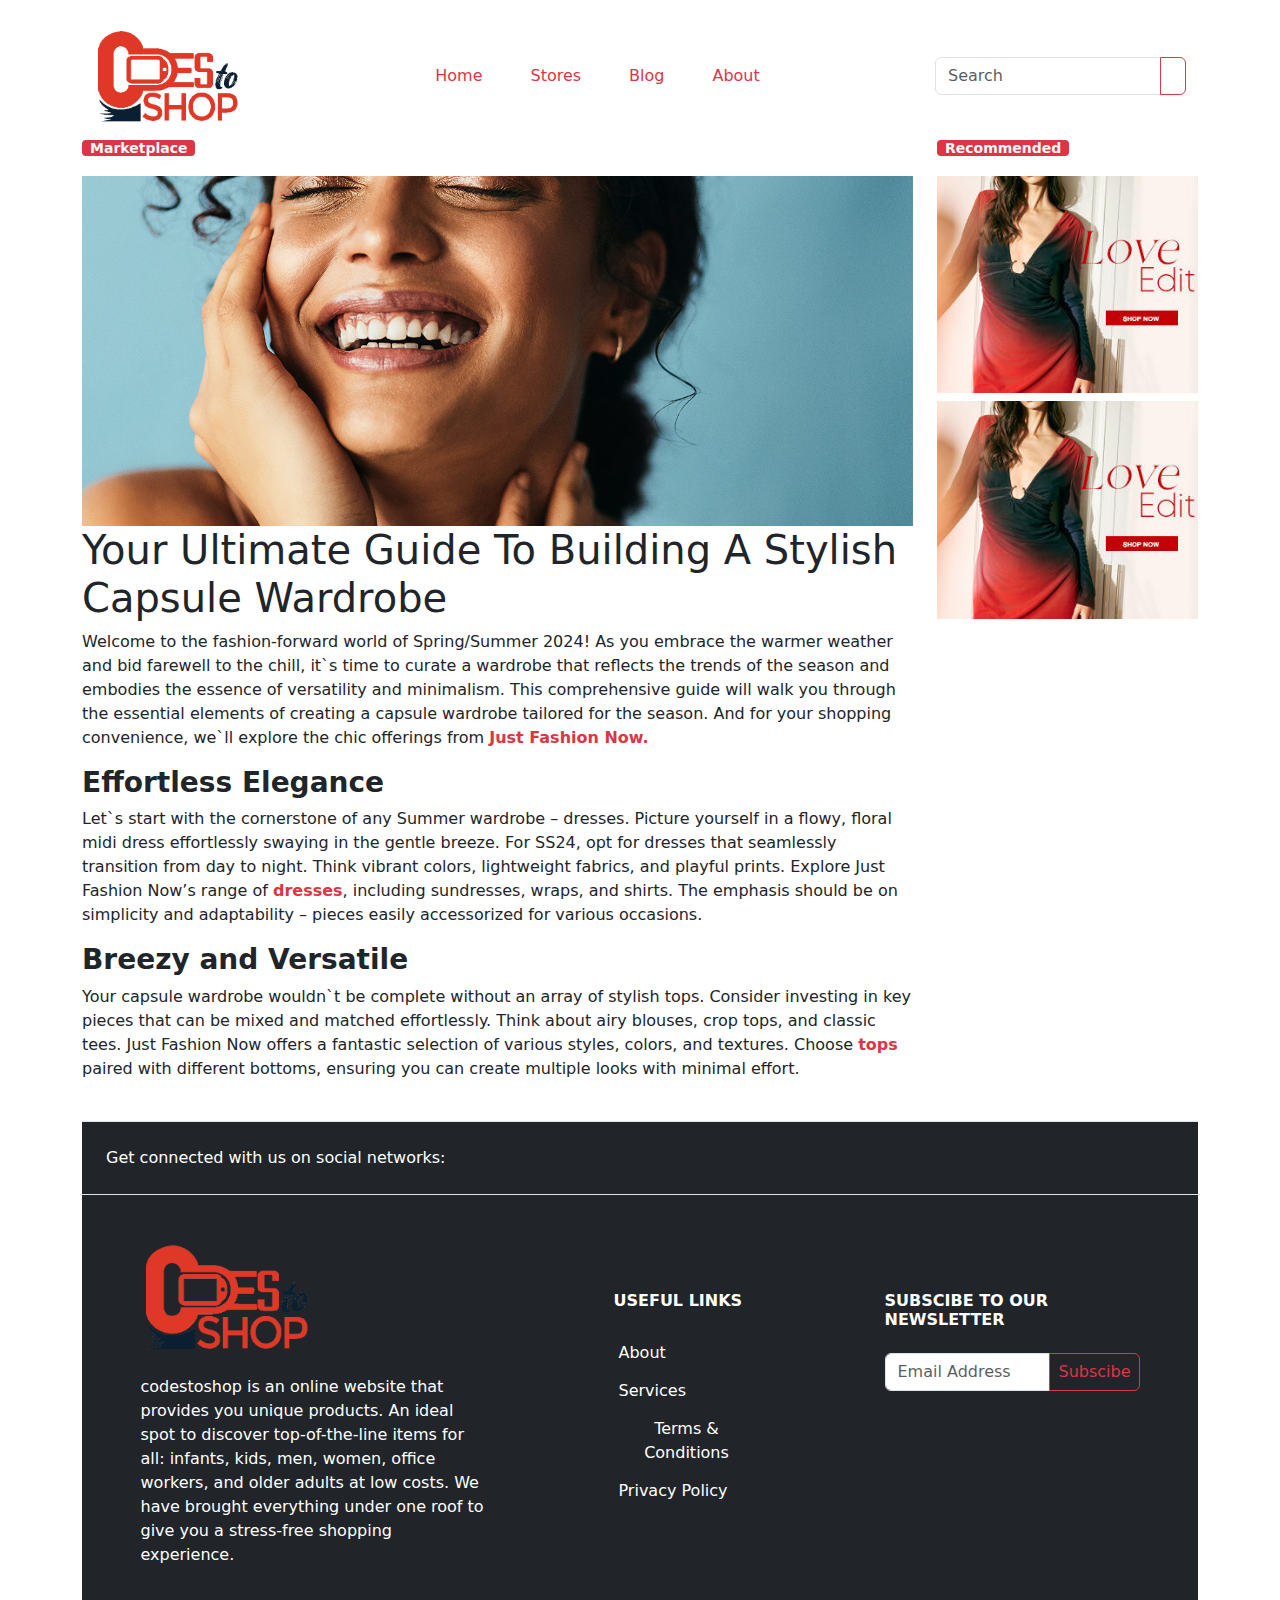
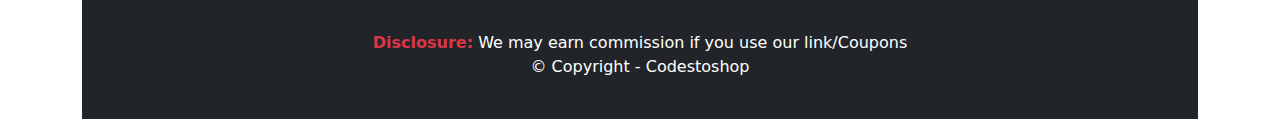
<file: blog-single.html>
<!doctype html>
<html lang="en">

<head>
    <meta charset="utf-8">
    <meta name="viewport" content="width=device-width, initial-scale=1">
    <title>blog single</title>
    <link href="https://cdn.jsdelivr.net/npm/bootstrap@5.3.3/dist/css/bootstrap.min.css" rel="stylesheet"
        integrity="sha384-QWTKZyjpPEjISv5WaRU9OFeRpok6YctnYmDr5pNlyT2bRjXh0JMhjY6hW+ALEwIH" crossorigin="anonymous">
    <link rel="stylesheet" href="https://cdnjs.cloudflare.com/ajax/libs/font-awesome/6.5.2/css/all.min.css"
        integrity="sha512-SnH5WK+bZxgPHs44uWIX+LLJAJ9/2PkPKZ5QiAj6Ta86w+fsb2TkcmfRyVX3pBnMFcV7oQPJkl9QevSCWr3W6A=="
        crossorigin="anonymous" referrerpolicy="no-referrer" />

    <link rel="stylesheet" href="https://cdnjs.cloudflare.com/ajax/libs/OwlCarousel2/2.3.4/assets/owl.carousel.css"
        integrity="sha512-UTNP5BXLIptsaj5WdKFrkFov94lDx+eBvbKyoe1YAfjeRPC+gT5kyZ10kOHCfNZqEui1sxmqvodNUx3KbuYI/A=="
        crossorigin="anonymous" referrerpolicy="no-referrer" />
    <link rel="stylesheet" href="assets/scss/index.css">
</head>

<body class="container mt-3">
    <!-- Navbar Start -->
    <nav class="container navbar navbar-expand-lg bg-tranparent">
        <div class="container-fluid">
            <a class="navbar-brand" href="#"><img src="assets/images/logo.png" class="img-fluid"
                    style="width: 150px;"></a>
            <button class="navbar-toggler shadow-none" type="button" data-bs-toggle="collapse"
                data-bs-target="#navbarSupportedContent" aria-controls="navbarSupportedContent" aria-expanded="false"
                aria-label="Toggle navigation">
                <span class="navbar-toggler-icon"></span>
            </button>
            <div class="collapse navbar-collapse" id="navbarSupportedContent">
                <ul class="navbar-nav mx-auto mb-2 mb-lg-0 text-center">
                    <li class="nav-item">
                        <a class="nav-link link-danger active mx-3" aria-current="page" href="#">Home</a>
                    </li>
                    <li class="nav-item">
                        <a class="nav-link link-danger mx-3" href="#">Stores</a>
                    </li>
                    <li class="nav-item">
                        <a class="nav-link link-danger mx-3" href="#">Blog</a>
                    </li>
                    <li class="nav-item">
                        <a class="nav-link link-danger mx-3" href="#">About</a>
                    </li>


                </ul>
                <form class="d-flex position-relative" role="search">
                    <div class="input-group ">
                        <input type="text" onkeyup="search(this)" class="form-control shadow-none" placeholder="Search"
                            aria-label="Recipient's username" aria-describedby="button-addon2">
                        <button class="btn btn-outline-danger" type="button" id="button-addon2"><i
                                class="fa-solid fa-magnifying-glass"></i></button>
                    </div>
                    <div
                        class="position-absolute d-none bg-light border border-top-0 overflow-auto search_response-output w-100 z-2 start-0 top-100">
                        <ul class="list-unstyled pt-2 d-flex flex-column container-fluid mb-0">
                            <li class="mb-2">
                                <a href="#" class="text-dark text-decoration-none">
                                    <div class="d-flex flex-row">
                                        <img src="assets/images/kontidor.png"
                                            class="h-100 w-50 object-fit-cover rounded-lg mr-1 search_response-img">
                                        <div class="overflow-hidden d-flex align-items-center">
                                            <p class="text-uppercase small mb-0 text-center text-truncate">
                                                <small> Holiday shopping Holiday shopping</small>
                                            </p>
                                        </div>
                                    </div>
                                </a>
                            </li>
                            <li class="mb-2">
                                <a href="#" class="text-dark text-decoration-none">
                                    <div class="d-flex flex-row">
                                        <img src="assets/images/kontidor.png"
                                            class="h-100 w-50 object-fit rounded-lg mr-1 search_response-img z-3">
                                        <div class="overflow-hidden d-flex align-items-center">
                                            <p class="text-uppercase small mb-0 text-center text-truncate">
                                                Holiday shopping Holiday shopping
                                            </p>
                                        </div>
                                    </div>
                                </a>
                            </li>
                            <li class="mb-2">
                                <a href="#" class="text-dark text-decoration-none">
                                    <div class="d-flex flex-row">
                                        <img src="assets/images/kontidor.png"
                                            class="h-100 object-fit rounded-lg mr-1 search_response-img w-50" alt="">
                                        <div class="overflow-hidden d-flex align-items-center">
                                            <p class="text-uppercase small mb-0 text-center text-truncate">
                                                Holiday shopping Holiday shopping
                                            </p>
                                        </div>
                                    </div>
                                </a>
                            </li>
                            <li class="mb-2">
                                <a href="#" class="text-dark text-decoration-none">
                                    <div class="d-flex flex-row">
                                        <img src="assets/images/kontidor.png"
                                            class="h-100 object-fit rounded-lg mr-1 search_response-img w-50" alt="">
                                        <div class="overflow-hidden d-flex align-items-center">
                                            <p class="text-uppercase small mb-0 text-center text-truncate">
                                                Holiday shopping Holiday shopping
                                            </p>
                                        </div>
                                    </div>
                                </a>
                            </li>
                            <li class="mb-2">
                                <a href="#" class="text-dark text-decoration-none">
                                    <div class="d-flex flex-row">
                                        <img src="assets/images/kontidor.png"
                                            class="h-100 object-fit rounded-lg mr-1 search_response-img w-50" alt="">
                                        <div class="overflow-hidden d-flex align-items-center">
                                            <p class="text-uppercase small mb-0 text-center text-truncate">
                                                Holiday shopping Holiday shopping
                                            </p>
                                        </div>
                                    </div>
                                </a>
                            </li>
                            <li class="mb-2">
                                <a href="#" class="text-dark text-decoration-none">
                                    <div class="d-flex flex-row">
                                        <img src="assets/images/kontidor.png"
                                            class="h-100 object-fit rounded-lg mr-1 search_response-img w-50" alt="">
                                        <div class="overflow-hidden d-flex align-items-center">
                                            <p class="text-uppercase small mb-0 text-center text-truncate">
                                                Holiday shopping Holiday shopping
                                            </p>
                                        </div>
                                    </div>
                                </a>
                            </li>
                            <li class="mb-2">
                                <a href="#" class="text-dark text-decoration-none">
                                    <div class="d-flex flex-row">
                                        <img src="assets/images/kontidor.png"
                                            class="h-100 object-fit rounded-lg mr-1 search_response-img w-50" alt="">
                                        <div class="overflow-hidden d-flex align-items-center">
                                            <p class="text-uppercase small mb-0 text-center text-truncate">
                                                Holiday shopping Holiday shopping
                                            </p>
                                        </div>
                                    </div>
                                </a>
                            </li>
                        </ul>
                    </div>
                </form>
            </div>
        </div>
    </nav>
    <!-- Navbar End -->

    <!-- Blog Content Start -->
    <section>
        <div class="row justify-content-center">
            <!-- Left Side -->

            <div class="col-lg-9 col-md-8 col-12">
                <p> <small class="bg-danger px-2 rounded-1 text-light fw-bold">Marketplace</small></p>
                <div class="row g-1 align-items-center">
                    <div class="col-12">
                        <div>
                            <img src="assets/images/qure.png" alt="" class="w-100 object-fit-cover"
                                style="height: 350px;">
                            <h1 class="fw-normal">
                                Your Ultimate Guide To Building A Stylish Capsule Wardrobe
                            </h1>
                            <p>
                                Welcome to the fashion-forward world of Spring/Summer 2024! As you embrace the warmer
                                weather and bid farewell to the chill, it`s time to curate a wardrobe that reflects the
                                trends of the season and embodies the essence of versatility and minimalism. This
                                comprehensive guide will walk you through the essential elements of creating a capsule
                                wardrobe tailored for the season. And for your shopping convenience, we`ll explore the
                                chic offerings from <a href="#" class="link-danger fw-bold">Just Fashion Now.</a>
                            </p>

                            <h3 class="fw-bold">
                                Effortless Elegance
                            </h3>
                            <p>
                                Let`s start with the cornerstone of any Summer wardrobe – dresses. Picture yourself in a
                                flowy, floral midi dress effortlessly swaying in the gentle breeze. For SS24, opt for
                                dresses that seamlessly transition from day to night. Think vibrant colors, lightweight
                                fabrics, and playful prints. Explore Just Fashion Now’s range of <a href="#"
                                    class="link-danger fw-bold">dresses</a>, including
                                sundresses, wraps, and shirts. The emphasis should be on simplicity and adaptability –
                                pieces easily accessorized for various occasions.
                            </p>
                            <h3 class="fw-bold">
                                Breezy and Versatile
                            </h3>
                            <p>
                                Your capsule wardrobe wouldn`t be complete without an array of stylish tops. Consider
                                investing in key pieces that can be mixed and matched effortlessly. Think about airy
                                blouses, crop tops, and classic tees. Just Fashion Now offers a fantastic selection of
                                various styles, colors, and textures. Choose <a href="#"
                                    class="link-danger fw-bold">tops</a>
                                paired with different bottoms,
                                ensuring you can create multiple looks with minimal effort.
                            </p>
                        </div>
                    </div>



                </div>
            </div>
            <!-- Right Side -->
            <div class="col-lg-3 col-md-4 col-12">
                <p> <small class="bg-danger px-2 rounded-1 text-light fw-bold">Recommended
                    </small></p>
                <div class="my-2">
                    <a href="#"> <img src="assets/images/love2.jpg" alt="" class="w-100"></a>
                </div>
                <div class="my-2">
                    <a href="#"> <img src="assets/images/love2.jpg" alt="" class="w-100"></a>
                </div>
            </div>
        </div>
    </section>
    <!-- Blog Content End -->


    <!-- Footer Start-->
    <footer class="text-center text-lg-start bg-dark text-white mt-4">



        <!-- Section: Social media Start-->
        <section class="d-flex justify-content-center justify-content-lg-between p-4 border-bottom border-top">
            <!-- Left -->
            <div class="me-5 d-none d-lg-block">
                <span>Get connected with us on social networks:</span>
            </div>
            <!-- Left -->

            <!-- Right -->
            <div>
                <a href="" class="me-4 text-reset ">
                    <i class="fab fa-facebook-f"></i>
                </a>
                <a href="" class="me-4 text-reset">
                    <i class="fab fa-twitter"></i>
                </a>
                <a href="" class="me-4 text-reset">
                    <i class="fab fa-google"></i>
                </a>
                <a href="" class="me-4 text-reset">
                    <i class="fab fa-instagram"></i>
                </a>
                <a href="" class="me-4 text-reset">
                    <i class="fab fa-linkedin"></i>
                </a>
                <a href="" class="me-4 text-reset">
                    <i class="fab fa-github"></i>
                </a>
            </div>
            <!-- Right -->

        </section>
        <!-- Section: Social media End-->

        <!-- Section: Links Start -->
        <section>
            <div class="container text-center text-md-start mt-5">
                <!-- Grid row -->
                <div class="row mt-3">
                    <!-- About column -->
                    <div class="col-md-6 col-lg-4 col-xl-4 mx-auto mb-4">
                        <!-- Content -->
                        <h6 class="text-uppercase fw-bold mb-4">
                            <img src="assets/images/logo.png" class="w-50 object-fit-cover">
                        </h6>
                        <p>
                            codestoshop is an online website that provides you unique products. An ideal spot to
                            discover top-of-the-line items for all: infants, kids, men, women, office workers, and older
                            adults at low costs. We have brought everything under one roof to give you a stress-free
                            shopping experience.
                        </p>
                    </div>
                    <!-- About column -->

                    <!-- Links column -->
                    <div class="col-md-4 col-lg-4 col-xl-2 mx-auto my-5">
                        <!-- Links -->
                        <h6 class="text-uppercase fw-bold mb-4 ms-md-2">
                            Useful links
                        </h6>
                        <ul class="list-unstyled">
                            <li>
                                <a href="#!" class="text-reset btn link-danger">About</a>
                            </li>
                            <li>
                                <a href="#!" class="text-reset btn link-danger">Services</a>
                            </li>
                            <li>
                                <a href="#!" class="text-reset btn link-danger">Terms & Conditions</a>
                            </li>
                            <li>
                                <a href="#!" class="text-reset btn link-danger">Privacy Policy</a>
                            </li>
                        </ul>
                    </div>
                    <!-- Links column -->

                    <!-- Subscribe column -->
                    <div class="col-md-8 col-lg-4 col-xl-3 mx-auto my-5">
                        <!-- Links -->
                        <h6 class="text-uppercase fw-bold mb-4 text-center text-lg-start">Subscibe To Our Newsletter
                        </h6>
                        <div class="input-group mb-3">
                            <input type="text" class="form-control" placeholder="Email Address"
                                aria-label="Recipient's username" aria-describedby="button-addon2">
                            <button class="btn btn-outline-danger px-md-2" type="button"
                                id="button-addon2">Subscibe</button>
                        </div>
                    </div>
                    <!-- Subscribe column -->
                </div>
                <!-- Grid row -->
            </div>
        </section>
        <!-- Section: Links  -->

        <!-- Copyright -->
        <div class="text-center p-4">
            <a class="fw-bold  text-danger" href="#"> Disclosure:</a>
            <span> We may earn commission if you use our
                link/Coupons</span>
            <p>
                © Copyright - Codestoshop
            </p>
        </div>
        <!-- Copyright -->
    </footer>
    <!-- Footer End-->

    <script src="https://cdn.jsdelivr.net/npm/@popperjs/core@2.11.8/dist/umd/popper.min.js"></script>
    <script src="https://cdn.jsdelivr.net/npm/bootstrap@5.3.3/dist/js/bootstrap.bundle.min.js"></script>
    <script src="https://cdnjs.cloudflare.com/ajax/libs/jquery/3.6.0/jquery.min.js"></script>
    <script src="https://cdnjs.cloudflare.com/ajax/libs/OwlCarousel2/2.3.4/owl.carousel.min.js"></script>
    <script src="assets/js/carousel.js"></script>
    <script src="assets/js/search.js"></script>
</body>

</html>
</file>
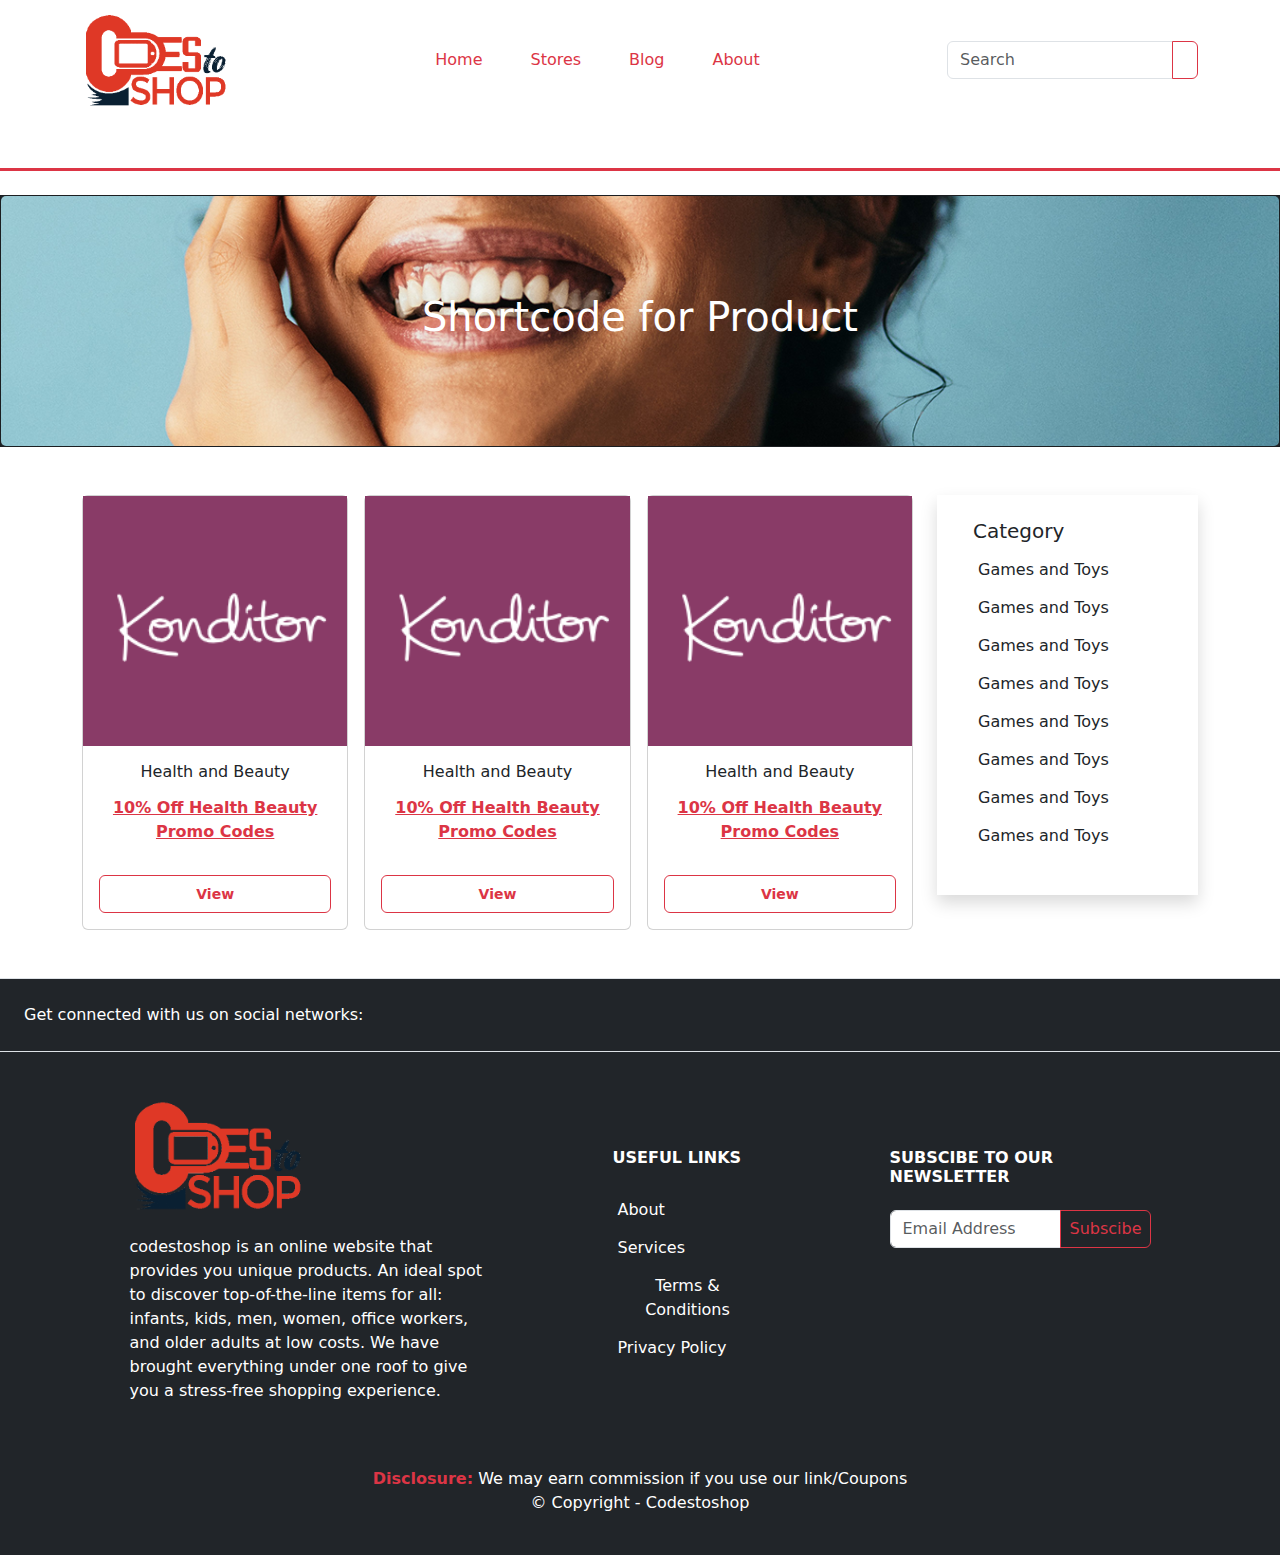
<file: category-single.html>
<!DOCTYPE html>
<html lang="en">

<head>
    <meta charset="UTF-8">
    <meta name="viewport" content="width=device-width, initial-scale=1.0">
    <title>category single</title>
    <link href="https://cdn.jsdelivr.net/npm/bootstrap@5.3.3/dist/css/bootstrap.min.css" rel="stylesheet"
        integrity="sha384-QWTKZyjpPEjISv5WaRU9OFeRpok6YctnYmDr5pNlyT2bRjXh0JMhjY6hW+ALEwIH" crossorigin="anonymous">
    <link rel="stylesheet" href="https://cdnjs.cloudflare.com/ajax/libs/font-awesome/6.5.2/css/all.min.css"
        integrity="sha512-SnH5WK+bZxgPHs44uWIX+LLJAJ9/2PkPKZ5QiAj6Ta86w+fsb2TkcmfRyVX3pBnMFcV7oQPJkl9QevSCWr3W6A=="
        crossorigin="anonymous" referrerpolicy="no-referrer" />

    <link rel="stylesheet" href="https://cdnjs.cloudflare.com/ajax/libs/OwlCarousel2/2.3.4/assets/owl.carousel.css"
        integrity="sha512-UTNP5BXLIptsaj5WdKFrkFov94lDx+eBvbKyoe1YAfjeRPC+gT5kyZ10kOHCfNZqEui1sxmqvodNUx3KbuYI/A=="
        crossorigin="anonymous" referrerpolicy="no-referrer" />
    <link rel="stylesheet" href="assets/scss/index.css">
</head>

<body>
   <!-- Navbar Start -->
   <nav class="container navbar navbar-expand-lg bg-tranparent">
    <div class="container-fluid">
        <a class="navbar-brand" href="#"><img src="assets/images/logo.png" class="img-fluid"
                style="width: 150px;"></a>
        <button class="navbar-toggler shadow-none" type="button" data-bs-toggle="collapse"
            data-bs-target="#navbarSupportedContent" aria-controls="navbarSupportedContent" aria-expanded="false"
            aria-label="Toggle navigation">
            <span class="navbar-toggler-icon"></span>
        </button>
        <div class="collapse navbar-collapse" id="navbarSupportedContent">
            <ul class="navbar-nav mx-auto mb-2 mb-lg-0 text-center">
                <li class="nav-item">
                    <a class="nav-link link-danger active mx-3" aria-current="page" href="#">Home</a>
                </li>
                <li class="nav-item">
                    <a class="nav-link link-danger mx-3" href="#">Stores</a>
                </li>
                <li class="nav-item">
                    <a class="nav-link link-danger mx-3" href="#">Blog</a>
                </li>
                <li class="nav-item">
                    <a class="nav-link link-danger mx-3" href="#">About</a>
                </li>


            </ul>
            <form class="d-flex position-relative" role="search">
                <div class="input-group ">
                    <input type="text" onkeyup="search(this)" class="form-control shadow-none" placeholder="Search"
                        aria-label="Recipient's username" aria-describedby="button-addon2">
                    <button class="btn btn-outline-danger" type="button" id="button-addon2"><i
                            class="fa-solid fa-magnifying-glass"></i></button>
                </div>
                <div
                    class="position-absolute d-none bg-light border border-top-0 overflow-auto search_response-output w-100 z-2 start-0 top-100">
                    <ul class="list-unstyled pt-2 d-flex flex-column container-fluid mb-0">
                        <li class="mb-2">
                            <a href="#" class="text-dark text-decoration-none">
                                <div class="d-flex flex-row">
                                    <img src="assets/images/kontidor.png"
                                        class="h-100 w-50 object-fit-cover rounded-lg mr-1 search_response-img">
                                    <div class="overflow-hidden d-flex align-items-center">
                                        <p class="text-uppercase small mb-0 text-center text-truncate">
                                            <small> Holiday shopping Holiday shopping</small>
                                        </p>
                                    </div>
                                </div>
                            </a>
                        </li>
                        <li class="mb-2">
                            <a href="#" class="text-dark text-decoration-none">
                                <div class="d-flex flex-row">
                                    <img src="assets/images/kontidor.png"
                                        class="h-100 w-50 object-fit rounded-lg mr-1 search_response-img z-3">
                                    <div class="overflow-hidden d-flex align-items-center">
                                        <p class="text-uppercase small mb-0 text-center text-truncate">
                                            Holiday shopping Holiday shopping
                                        </p>
                                    </div>
                                </div>
                            </a>
                        </li>
                        <li class="mb-2">
                            <a href="#" class="text-dark text-decoration-none">
                                <div class="d-flex flex-row">
                                    <img src="assets/images/kontidor.png"
                                        class="h-100 object-fit rounded-lg mr-1 search_response-img w-50" alt="">
                                    <div class="overflow-hidden d-flex align-items-center">
                                        <p class="text-uppercase small mb-0 text-center text-truncate">
                                            Holiday shopping Holiday shopping
                                        </p>
                                    </div>
                                </div>
                            </a>
                        </li>
                        <li class="mb-2">
                            <a href="#" class="text-dark text-decoration-none">
                                <div class="d-flex flex-row">
                                    <img src="assets/images/kontidor.png"
                                        class="h-100 object-fit rounded-lg mr-1 search_response-img w-50" alt="">
                                    <div class="overflow-hidden d-flex align-items-center">
                                        <p class="text-uppercase small mb-0 text-center text-truncate">
                                            Holiday shopping Holiday shopping
                                        </p>
                                    </div>
                                </div>
                            </a>
                        </li>
                        <li class="mb-2">
                            <a href="#" class="text-dark text-decoration-none">
                                <div class="d-flex flex-row">
                                    <img src="assets/images/kontidor.png"
                                        class="h-100 object-fit rounded-lg mr-1 search_response-img w-50" alt="">
                                    <div class="overflow-hidden d-flex align-items-center">
                                        <p class="text-uppercase small mb-0 text-center text-truncate">
                                            Holiday shopping Holiday shopping
                                        </p>
                                    </div>
                                </div>
                            </a>
                        </li>
                        <li class="mb-2">
                            <a href="#" class="text-dark text-decoration-none">
                                <div class="d-flex flex-row">
                                    <img src="assets/images/kontidor.png"
                                        class="h-100 object-fit rounded-lg mr-1 search_response-img w-50" alt="">
                                    <div class="overflow-hidden d-flex align-items-center">
                                        <p class="text-uppercase small mb-0 text-center text-truncate">
                                            Holiday shopping Holiday shopping
                                        </p>
                                    </div>
                                </div>
                            </a>
                        </li>
                        <li class="mb-2">
                            <a href="#" class="text-dark text-decoration-none">
                                <div class="d-flex flex-row">
                                    <img src="assets/images/kontidor.png"
                                        class="h-100 object-fit rounded-lg mr-1 search_response-img w-50" alt="">
                                    <div class="overflow-hidden d-flex align-items-center">
                                        <p class="text-uppercase small mb-0 text-center text-truncate">
                                            Holiday shopping Holiday shopping
                                        </p>
                                    </div>
                                </div>
                            </a>
                        </li>
                    </ul>
                </div>
            </form>
        </div>
    </div>
</nav>
<!-- Navbar End -->
    <!-- Hero Section Start -->
    <section class="border-top border-3 border-danger my-5">
        <div class="card text-bg-dark my-4 rounded-0">
            <img src="assets/images/qure.png" class="card-img object-fit-cover" alt="..." style="height: 250px;">
            <div class="card-img-overlay d-flex justify-content-center align-items-center">
                <h1 class="card-title">Shortcode for Product</h1>
            </div>
        </div>
    </section>
    <!-- Hero Section End -->
    <!-- Category & Side bar Start-->
    <section class="container my-5">
        <div class="row">
            <!-- Left Side  -->
            <div class="col-lg-9 col-md-8">
                <div class="row g-3 justify-content-md-start justify-content-center">
                    <div class="col-lg-4 col-md-6 col-12">
                        <div class="card hover-card h-100">
                            <a href="#"> <img src="assets/images/kontidor.png"
                                    class="w-100 object-fit-cover img-fluid custom-img" alt="..."></a>
                            <div class="card-body text-center">
                                <h6 class="card-title">
                                    Health and Beauty
                                </h6>
                                <a href="#" class="card-text text-decoration-underline btn link-danger fw-bold">10% Off
                                    Health
                                    Beauty Promo
                                    Codes</a>
                                <br>
                                <br>
                                <a href="#" class="btn btn-outline-danger w-100 fw-bold"><small>View</small></a>
                            </div>
                        </div>
                    </div>
                    <div class="col-lg-4 col-md-6 col-12">
                        <div class="card hover-card h-100">
                            <a href="#"> <img src="assets/images/kontidor.png"
                                    class="w-100 object-fit-cover img-fluid custom-img" alt="..."></a>
                            <div class="card-body text-center">
                                <h6 class="card-title">
                                    Health and Beauty
                                </h6>
                                <a href="#" class="card-text text-decoration-underline btn link-danger fw-bold">10% Off
                                    Health
                                    Beauty Promo
                                    Codes</a>
                                <br>
                                <br>
                                <a href="#" class="btn btn-outline-danger w-100 fw-bold"><small>View</small></a>
                            </div>
                        </div>
                    </div>
                    <div class="col-lg-4 col-md-6 col-12">
                        <div class="card hover-card h-100">
                            <a href="#"> <img src="assets/images/kontidor.png"
                                    class="w-100 object-fit-cover img-fluid custom-img" alt="..."></a>
                            <div class="card-body text-center">
                                <h6 class="card-title">
                                    Health and Beauty
                                </h6>
                                <a href="#" class="card-text text-decoration-underline btn link-danger fw-bold">10% Off
                                    Health
                                    Beauty Promo
                                    Codes</a>
                                <br>
                                <br>
                                <a href="#" class="btn btn-outline-danger w-100 fw-bold"><small>View</small></a>
                            </div>
                        </div>
                    </div>
                </div>
            </div>
            <!-- Right Side -->
            <div class="col-lg-3 col-md-4">
                <div class="p-4 shadow">
                    <h5 class="ps-2 ms-1">Category</h5>
                    <ul class="list-unstyled">
                        <li>
                            <a href="#" class="text-dark btn link-danger hover-text">
                                <small><i class="fa-solid fa-angles-right pe-1"></i></small> <span class="">Games and
                                    Toys</span>
                            </a>
                        </li>
                        <li>
                            <a href="#" class="text-dark btn link-danger hover-text">
                                <small><i class="fa-solid fa-angles-right pe-1"></i></small> <span class="">Games and
                                    Toys</span>
                            </a>
                        </li>
                        <li>
                            <a href="#" class="text-dark btn link-danger hover-text">
                                <small><i class="fa-solid fa-angles-right pe-1"></i></small> <span class="">Games and
                                    Toys</span>
                            </a>
                        </li>
                        <li>
                            <a href="#" class="text-dark btn link-danger hover-text">
                                <small><i class="fa-solid fa-angles-right pe-1"></i></small> <span class="">Games and
                                    Toys</span>
                            </a>
                        </li>
                        <li>
                            <a href="#" class="text-dark btn link-danger hover-text">
                                <small><i class="fa-solid fa-angles-right pe-1"></i></small> <span class="">Games and
                                    Toys</span>
                            </a>
                        </li>
                        <li>
                            <a href="#" class="text-dark btn link-danger hover-text">
                                <small><i class="fa-solid fa-angles-right pe-1"></i></small> <span class="">Games and
                                    Toys</span>
                            </a>
                        </li>
                        <li>
                            <a href="#" class="text-dark btn link-danger hover-text">
                                <small><i class="fa-solid fa-angles-right pe-1"></i></small> <span class="">Games and
                                    Toys</span>
                            </a>
                        </li>
                        <li>
                            <a href="#" class="text-dark btn link-danger hover-text">
                                <small><i class="fa-solid fa-angles-right pe-1"></i></small> <span class="">Games and
                                    Toys</span>
                            </a>
                        </li>
                    </ul>

                </div>
            </div>
        </div>
    </section>
    <!-- Category & Side bar End-->

    <!-- Footer -->
    <footer class="text-center text-lg-start bg-dark text-white">



        <!-- Section: Social media Start-->
        <section class="d-flex justify-content-center justify-content-lg-between p-4 border-bottom border-top">
            <!-- Left -->
            <div class="me-5 d-none d-lg-block">
                <span>Get connected with us on social networks:</span>
            </div>
            <!-- Left -->

            <!-- Right -->
            <div>
                <a href="" class="me-4 text-reset ">
                    <i class="fab fa-facebook-f"></i>
                </a>
                <a href="" class="me-4 text-reset">
                    <i class="fab fa-twitter"></i>
                </a>
                <a href="" class="me-4 text-reset">
                    <i class="fab fa-google"></i>
                </a>
                <a href="" class="me-4 text-reset">
                    <i class="fab fa-instagram"></i>
                </a>
                <a href="" class="me-4 text-reset">
                    <i class="fab fa-linkedin"></i>
                </a>
                <a href="" class="me-4 text-reset">
                    <i class="fab fa-github"></i>
                </a>
            </div>
            <!-- Right -->

        </section>
        <!-- Section: Social media End-->

        <!-- Section: Links Start -->
        <section>
            <div class="container text-center text-md-start mt-5">
                <!-- Grid row -->
                <div class="row mt-3">
                    <!-- About column -->
                    <div class="col-md-6 col-lg-4 col-xl-4 mx-auto mb-4">
                        <!-- Content -->
                        <h6 class="text-uppercase fw-bold mb-4">
                            <img src="assets/images/logo.png" class="w-50 object-fit-cover">
                        </h6>
                        <p>
                            codestoshop is an online website that provides you unique products. An ideal spot to
                            discover top-of-the-line items for all: infants, kids, men, women, office workers, and older
                            adults at low costs. We have brought everything under one roof to give you a stress-free
                            shopping experience.
                        </p>
                    </div>
                    <!-- About column -->

                    <!-- Links column -->
                    <div class="col-md-4 col-lg-4 col-xl-2 mx-auto my-5">
                        <!-- Links -->
                        <h6 class="text-uppercase fw-bold mb-4 ms-md-2">
                            Useful links
                        </h6>
                        <ul class="list-unstyled">
                            <li>
                                <a href="#!" class="text-reset btn link-danger">About</a>
                            </li>
                            <li>
                                <a href="#!" class="text-reset btn link-danger">Services</a>
                            </li>
                            <li>
                                <a href="#!" class="text-reset btn link-danger">Terms & Conditions</a>
                            </li>
                            <li>
                                <a href="#!" class="text-reset btn link-danger">Privacy Policy</a>
                            </li>
                        </ul>
                    </div>
                    <!-- Links column -->

                    <!-- Subscribe column -->
                    <div class="col-md-8 col-lg-4 col-xl-3 mx-auto my-5">
                        <!-- Links -->
                        <h6 class="text-uppercase fw-bold mb-4 text-center text-lg-start">Subscibe To Our Newsletter
                        </h6>
                        <div class="input-group mb-3">
                            <input type="text" class="form-control" placeholder="Email Address"
                                aria-label="Recipient's username" aria-describedby="button-addon2">
                            <button class="btn btn-outline-danger px-md-2" type="button"
                                id="button-addon2">Subscibe</button>
                        </div>
                    </div>
                    <!-- Subscribe column -->
                </div>
                <!-- Grid row -->
            </div>
        </section>
        <!-- Section: Links  -->

        <!-- Copyright -->
        <div class="text-center p-4">
            <a class="fw-bold  text-danger" href="#"> Disclosure:</a>
            <span> We may earn commission if you use our
                link/Coupons</span>
            <p>
                © Copyright - Codestoshop
            </p>
        </div>
        <!-- Copyright -->
    </footer>
    <!-- Footer -->

    <script src="https://cdn.jsdelivr.net/npm/@popperjs/core@2.11.8/dist/umd/popper.min.js"></script>
    <script src="https://cdn.jsdelivr.net/npm/bootstrap@5.3.3/dist/js/bootstrap.bundle.min.js"></script>
    <script src="https://cdnjs.cloudflare.com/ajax/libs/jquery/3.6.0/jquery.min.js"></script>
    <script src="https://cdnjs.cloudflare.com/ajax/libs/OwlCarousel2/2.3.4/owl.carousel.min.js"></script>
    <script src="assets/js/carousel.js"></script>
    <script src="assets/js/search.js"></script>
</body>

</html>
</file>
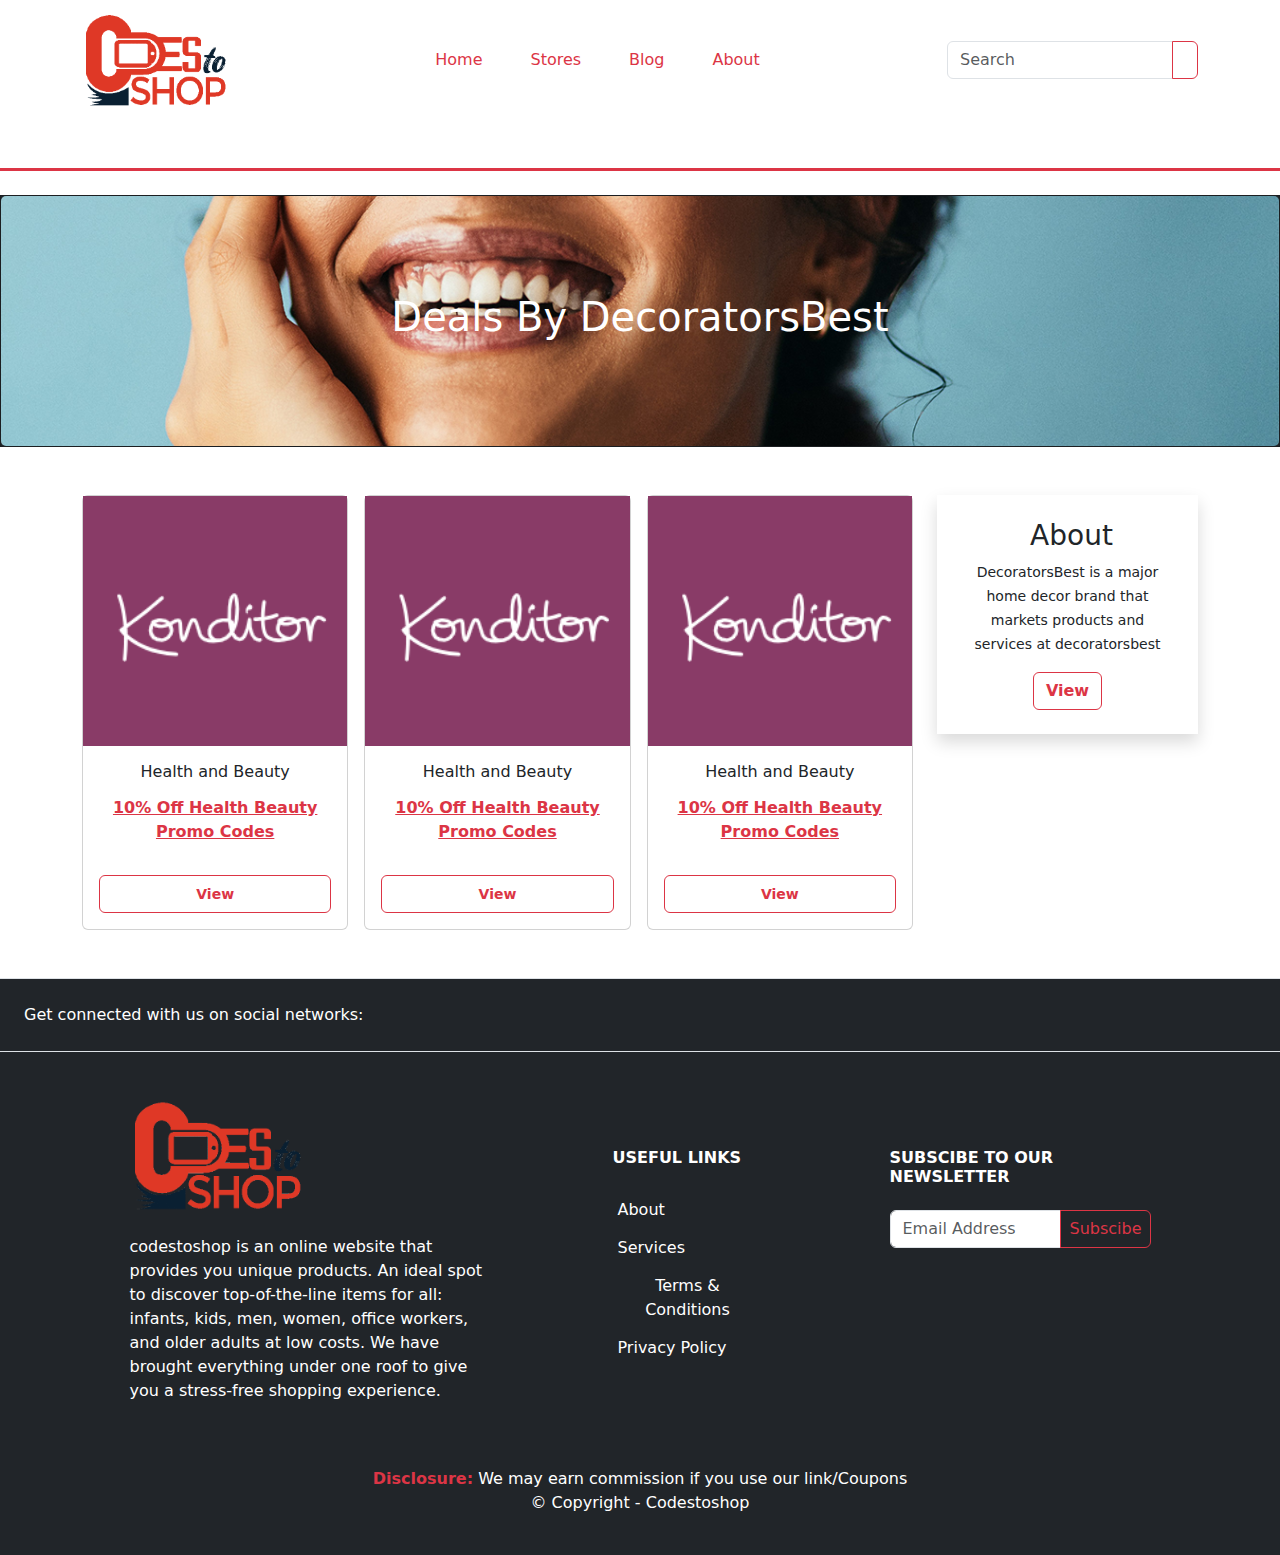
<file: store-single.html>
<!DOCTYPE html>
<html lang="en">

<head>
    <meta charset="UTF-8">
    <meta name="viewport" content="width=device-width, initial-scale=1.0">
    <title>store single</title>
    <link href="https://cdn.jsdelivr.net/npm/bootstrap@5.3.3/dist/css/bootstrap.min.css" rel="stylesheet"
        integrity="sha384-QWTKZyjpPEjISv5WaRU9OFeRpok6YctnYmDr5pNlyT2bRjXh0JMhjY6hW+ALEwIH" crossorigin="anonymous">
    <link rel="stylesheet" href="https://cdnjs.cloudflare.com/ajax/libs/font-awesome/6.5.2/css/all.min.css"
        integrity="sha512-SnH5WK+bZxgPHs44uWIX+LLJAJ9/2PkPKZ5QiAj6Ta86w+fsb2TkcmfRyVX3pBnMFcV7oQPJkl9QevSCWr3W6A=="
        crossorigin="anonymous" referrerpolicy="no-referrer" />

    <link rel="stylesheet" href="https://cdnjs.cloudflare.com/ajax/libs/OwlCarousel2/2.3.4/assets/owl.carousel.css"
        integrity="sha512-UTNP5BXLIptsaj5WdKFrkFov94lDx+eBvbKyoe1YAfjeRPC+gT5kyZ10kOHCfNZqEui1sxmqvodNUx3KbuYI/A=="
        crossorigin="anonymous" referrerpolicy="no-referrer" />
    <link rel="stylesheet" href="assets/scss/index.css">
</head>

<body>
    <!-- Navbar Start -->
    <nav class="container navbar navbar-expand-lg bg-tranparent">
        <div class="container-fluid">
            <a class="navbar-brand" href="#"><img src="assets/images/logo.png" class="img-fluid"
                    style="width: 150px;"></a>
            <button class="navbar-toggler shadow-none" type="button" data-bs-toggle="collapse"
                data-bs-target="#navbarSupportedContent" aria-controls="navbarSupportedContent" aria-expanded="false"
                aria-label="Toggle navigation">
                <span class="navbar-toggler-icon"></span>
            </button>
            <div class="collapse navbar-collapse" id="navbarSupportedContent">
                <ul class="navbar-nav mx-auto mb-2 mb-lg-0 text-center">
                    <li class="nav-item">
                        <a class="nav-link link-danger active mx-3" aria-current="page" href="#">Home</a>
                    </li>
                    <li class="nav-item">
                        <a class="nav-link link-danger mx-3" href="#">Stores</a>
                    </li>
                    <li class="nav-item">
                        <a class="nav-link link-danger mx-3" href="#">Blog</a>
                    </li>
                    <li class="nav-item">
                        <a class="nav-link link-danger mx-3" href="#">About</a>
                    </li>


                </ul>
                <form class="d-flex position-relative" role="search">
                    <div class="input-group ">
                        <input type="text" onkeyup="search(this)" class="form-control shadow-none" placeholder="Search"
                            aria-label="Recipient's username" aria-describedby="button-addon2">
                        <button class="btn btn-outline-danger" type="button" id="button-addon2"><i
                                class="fa-solid fa-magnifying-glass"></i></button>
                    </div>
                    <div
                        class="position-absolute d-none bg-light border border-top-0 overflow-auto search_response-output w-100 z-2 start-0 top-100">
                        <ul class="list-unstyled pt-2 d-flex flex-column container-fluid mb-0">
                            <li class="mb-2">
                                <a href="#" class="text-dark text-decoration-none">
                                    <div class="d-flex flex-row">
                                        <img src="assets/images/kontidor.png"
                                            class="h-100 w-50 object-fit-cover rounded-lg mr-1 search_response-img">
                                        <div class="overflow-hidden d-flex align-items-center">
                                            <p class="text-uppercase small mb-0 text-center text-truncate">
                                                <small> Holiday shopping Holiday shopping</small>
                                            </p>
                                        </div>
                                    </div>
                                </a>
                            </li>
                            <li class="mb-2">
                                <a href="#" class="text-dark text-decoration-none">
                                    <div class="d-flex flex-row">
                                        <img src="assets/images/kontidor.png"
                                            class="h-100 w-50 object-fit rounded-lg mr-1 search_response-img z-3">
                                        <div class="overflow-hidden d-flex align-items-center">
                                            <p class="text-uppercase small mb-0 text-center text-truncate">
                                                Holiday shopping Holiday shopping
                                            </p>
                                        </div>
                                    </div>
                                </a>
                            </li>
                            <li class="mb-2">
                                <a href="#" class="text-dark text-decoration-none">
                                    <div class="d-flex flex-row">
                                        <img src="assets/images/kontidor.png"
                                            class="h-100 object-fit rounded-lg mr-1 search_response-img w-50" alt="">
                                        <div class="overflow-hidden d-flex align-items-center">
                                            <p class="text-uppercase small mb-0 text-center text-truncate">
                                                Holiday shopping Holiday shopping
                                            </p>
                                        </div>
                                    </div>
                                </a>
                            </li>
                            <li class="mb-2">
                                <a href="#" class="text-dark text-decoration-none">
                                    <div class="d-flex flex-row">
                                        <img src="assets/images/kontidor.png"
                                            class="h-100 object-fit rounded-lg mr-1 search_response-img w-50" alt="">
                                        <div class="overflow-hidden d-flex align-items-center">
                                            <p class="text-uppercase small mb-0 text-center text-truncate">
                                                Holiday shopping Holiday shopping
                                            </p>
                                        </div>
                                    </div>
                                </a>
                            </li>
                            <li class="mb-2">
                                <a href="#" class="text-dark text-decoration-none">
                                    <div class="d-flex flex-row">
                                        <img src="assets/images/kontidor.png"
                                            class="h-100 object-fit rounded-lg mr-1 search_response-img w-50" alt="">
                                        <div class="overflow-hidden d-flex align-items-center">
                                            <p class="text-uppercase small mb-0 text-center text-truncate">
                                                Holiday shopping Holiday shopping
                                            </p>
                                        </div>
                                    </div>
                                </a>
                            </li>
                            <li class="mb-2">
                                <a href="#" class="text-dark text-decoration-none">
                                    <div class="d-flex flex-row">
                                        <img src="assets/images/kontidor.png"
                                            class="h-100 object-fit rounded-lg mr-1 search_response-img w-50" alt="">
                                        <div class="overflow-hidden d-flex align-items-center">
                                            <p class="text-uppercase small mb-0 text-center text-truncate">
                                                Holiday shopping Holiday shopping
                                            </p>
                                        </div>
                                    </div>
                                </a>
                            </li>
                            <li class="mb-2">
                                <a href="#" class="text-dark text-decoration-none">
                                    <div class="d-flex flex-row">
                                        <img src="assets/images/kontidor.png"
                                            class="h-100 object-fit rounded-lg mr-1 search_response-img w-50" alt="">
                                        <div class="overflow-hidden d-flex align-items-center">
                                            <p class="text-uppercase small mb-0 text-center text-truncate">
                                                Holiday shopping Holiday shopping
                                            </p>
                                        </div>
                                    </div>
                                </a>
                            </li>
                        </ul>
                    </div>
                </form>
            </div>
        </div>
    </nav>
    <!-- Navbar End -->
    <!-- Hero Section Start -->
    <section class="border-top border-3 border-danger my-5">
        <div class="card text-bg-dark my-4 rounded-0">
            <img src="assets/images/qure.png" class="card-img object-fit-cover" alt="..." style="height: 250px;">
            <div class="card-img-overlay d-flex justify-content-center align-items-center">
                <h1 class="card-title">Deals By DecoratorsBest</h1>
            </div>
        </div>
    </section>
    <!-- Hero Section End -->

    <!-- Category & Side bar Start-->
    <section class="container my-5">
        <div class="row g-4">
            <!-- Left Side  -->
            <div class="col-lg-9 col-md-8">
                <div class="row g-3 justify-content-md-start justify-content-center">
                    <div class="col-lg-4 col-md-6 col-12">
                        <div class="card hover-card h-100">
                            <a href="#"> <img src="assets/images/kontidor.png"
                                    class="w-100 object-fit-cover img-fluid custom-img" alt="..."></a>
                            <div class="card-body text-center">
                                <h6 class="card-title">
                                    Health and Beauty
                                </h6>
                                <a href="#" type="button"
                                    class="card-text text-decoration-underline btn link-danger fw-bold">10% Off
                                    Health
                                    Beauty Promo
                                    Codes</a>
                                <br>
                                <br>
                                <a href="#" class="btn btn-outline-danger w-100 fw-bold" data-bs-toggle="modal"
                                    data-bs-target="#exampleModal"><small>View</small></a>
                            </div>
                        </div>
                    </div>
                    <div class="col-lg-4 col-md-6 col-12">
                        <div class="card hover-card h-100">
                            <a href="#"> <img src="assets/images/kontidor.png"
                                    class="w-100 object-fit-cover img-fluid custom-img" alt="..."></a>
                            <div class="card-body text-center">
                                <h6 class="card-title">
                                    Health and Beauty
                                </h6>
                                <a href="#" class="card-text text-decoration-underline btn link-danger fw-bold">10% Off
                                    Health
                                    Beauty Promo
                                    Codes</a>
                                <br>
                                <br>
                                <a href="#" class="btn btn-outline-danger w-100 fw-bold"><small>View</small></a>
                            </div>
                        </div>
                    </div>
                    <div class="col-lg-4 col-md-6 col-12">
                        <div class="card hover-card h-100">
                            <a href="#"> <img src="assets/images/kontidor.png"
                                    class="w-100 object-fit-cover img-fluid custom-img" alt="..."></a>
                            <div class="card-body text-center">
                                <h6 class="card-title">
                                    Health and Beauty
                                </h6>
                                <a href="#" class="card-text text-decoration-underline btn link-danger fw-bold">10% Off
                                    Health
                                    Beauty Promo
                                    Codes</a>
                                <br>
                                <br>
                                <a href="#" class="btn btn-outline-danger w-100 fw-bold"><small>View</small></a>
                            </div>
                        </div>
                    </div>
                </div>
            </div>
            <!-- Right Side -->
            <div class="col-lg-3 col-md-4">
                <div class="p-4 shadow">
                    <h3 class="ps-2 text-center">About</h3>
                    <div class="text-center">
                        <p><small>DecoratorsBest is a major home decor brand that markets products and services at
                                decoratorsbest</small></p>
                        <a href="#" class="btn btn-outline-danger fw-bold">View</a>
                    </div>

                </div>
            </div>
        </div>
    </section>
    <!-- Category & Side bar End-->

    <!-- Footer -->
    <footer class="text-center text-lg-start bg-dark text-white">



        <!-- Section: Social media Start-->
        <section class="d-flex justify-content-center justify-content-lg-between p-4 border-bottom border-top">
            <!-- Left -->
            <div class="me-5 d-none d-lg-block">
                <span>Get connected with us on social networks:</span>
            </div>
            <!-- Left -->

            <!-- Right -->
            <div>
                <a href="" class="me-4 text-reset ">
                    <i class="fab fa-facebook-f"></i>
                </a>
                <a href="" class="me-4 text-reset">
                    <i class="fab fa-twitter"></i>
                </a>
                <a href="" class="me-4 text-reset">
                    <i class="fab fa-google"></i>
                </a>
                <a href="" class="me-4 text-reset">
                    <i class="fab fa-instagram"></i>
                </a>
                <a href="" class="me-4 text-reset">
                    <i class="fab fa-linkedin"></i>
                </a>
                <a href="" class="me-4 text-reset">
                    <i class="fab fa-github"></i>
                </a>
            </div>
            <!-- Right -->

        </section>
        <!-- Section: Social media End-->

        <!-- Section: Links Start -->
        <section>
            <div class="container text-center text-md-start mt-5">
                <!-- Grid row -->
                <div class="row mt-3">
                    <!-- About column -->
                    <div class="col-md-6 col-lg-4 col-xl-4 mx-auto mb-4">
                        <!-- Content -->
                        <h6 class="text-uppercase fw-bold mb-4">
                            <img src="assets/images/logo.png" class="w-50 object-fit-cover">
                        </h6>
                        <p>
                            codestoshop is an online website that provides you unique products. An ideal spot to
                            discover top-of-the-line items for all: infants, kids, men, women, office workers, and older
                            adults at low costs. We have brought everything under one roof to give you a stress-free
                            shopping experience.
                        </p>
                    </div>
                    <!-- About column -->

                    <!-- Links column -->
                    <div class="col-md-4 col-lg-4 col-xl-2 mx-auto my-5">
                        <!-- Links -->
                        <h6 class="text-uppercase fw-bold mb-4 ms-md-2">
                            Useful links
                        </h6>
                        <ul class="list-unstyled">
                            <li>
                                <a href="#!" class="text-reset btn link-danger">About</a>
                            </li>
                            <li>
                                <a href="#!" class="text-reset btn link-danger">Services</a>
                            </li>
                            <li>
                                <a href="#!" class="text-reset btn link-danger">Terms & Conditions</a>
                            </li>
                            <li>
                                <a href="#!" class="text-reset btn link-danger">Privacy Policy</a>
                            </li>
                        </ul>
                    </div>
                    <!-- Links column -->

                    <!-- Subscribe column -->
                    <div class="col-md-8 col-lg-4 col-xl-3 mx-auto my-5">
                        <!-- Links -->
                        <h6 class="text-uppercase fw-bold mb-4 text-center text-lg-start">Subscibe To Our Newsletter
                        </h6>
                        <div class="input-group mb-3">
                            <input type="text" class="form-control" placeholder="Email Address"
                                aria-label="Recipient's username" aria-describedby="button-addon2">
                            <button class="btn btn-outline-danger px-md-2" type="button"
                                id="button-addon2">Subscibe</button>
                        </div>
                    </div>
                    <!-- Subscribe column -->
                </div>
                <!-- Grid row -->
            </div>
        </section>
        <!-- Section: Links  -->

        <!-- Copyright -->
        <div class="text-center p-4">
            <a class="fw-bold  text-danger" href="#"> Disclosure:</a>
            <span> We may earn commission if you use our
                link/Coupons</span>
            <p>
                © Copyright - Codestoshop
            </p>
        </div>
        <!-- Copyright -->
    </footer>
    <!-- Footer -->

    <!-- Modal Start-->
    <div class="modal fade" id="exampleModal" tabindex="-1" aria-labelledby="exampleModalLabel" aria-hidden="true">
        <div class="modal-dialog modal-dialog-centered modal-md">
            <div class="modal-content">
                <div class="modal-header">
                    <h1 class="modal-title fs-5" id="exampleModalLabel">Built Bar Coupons & Promo Codes Jun
                        2024</h1>
                    <button type="button" class="btn-close" data-bs-dismiss="modal" aria-label="Close"></button>
                </div>
                <div class="modal-body">
                    <div>
                        <div class="p-lg-2 p-3">
                            <a href="#" class="text-decoration-none text-dark">
                                <div class="text-center">
                                    <div class="text-center">
                                        <img src="assets/images/kontidor.png" alt="img"
                                            class="img-fluid object-fit-cover w-50">
                                    </div>

                                    <button class="btn btn-primary my-2 w-25">Visit Store</button>
                                    <div class="my-2">
                                        <h2 class="text-center fw-bold">Get 20% Off Sitewide</h2>
                                        <h4 class="text-center fw-bold">Copy and Paste Code At Checkout</h4>
                                    </div>


                                    <h5 class="text-center fw-bold">Get10</h5>
                                    <button class="btn btn-danger rounded fw-bold px-5 my-3">Copy Code
                                    </button>

                                </div>
                            </a>

                        </div>

                    </div>
                </div>

            </div>
        </div>
    </div>
    <!-- Modal End-->

    <script src="https://cdn.jsdelivr.net/npm/@popperjs/core@2.11.8/dist/umd/popper.min.js"></script>
    <script src="https://cdn.jsdelivr.net/npm/bootstrap@5.3.3/dist/js/bootstrap.bundle.min.js"></script>
    <script src="https://cdnjs.cloudflare.com/ajax/libs/jquery/3.6.0/jquery.min.js"></script>
    <script src="https://cdnjs.cloudflare.com/ajax/libs/OwlCarousel2/2.3.4/owl.carousel.min.js"></script>
    <script src="assets/js/carousel.js"></script>
    <script src="assets/js/search.js"></script>
</body>

</html>
</file>
<file: assets/scss/index.css>
* {
  padding: 0;
  margin: 0;
  box-sizing: border-box;
}

:root {
  --primary-color: red;
  --transition: 0.35s ;
}

a {
  color: black;
  text-decoration: none;
}

.blog-box {
  width: 400px;
  padding: 15px;
  transition: box-shadow var(--transition);
}

.blog-box:hover {
  box-shadow: 7px 7px red;
}

.link-danger:hover {
  color: var(--primary-color) !important;
}

/* Carousel Start */
.main-body {
  margin: 50px 0;
  padding: 30px;
}

.contain {
  margin: 0 auto;
  max-width: 1200px;
  width: 100%;
}

.item {
  margin: 0 auto;
  align-items: center;
  color: darkblue;
  display: flex;
  height: 200px;
  width: 300px;
  justify-content: center;
}

.search_response-output {
  height: 300px;
}

/* Carousel End */
.blog-section .card {
  position: relative;
  overflow: hidden;
  /* Ensures the scaled image stays within the card boundaries */
  cursor: pointer;
}
.blog-section .card main::after {
  box-shadow: 1px -13px 144px 1px rgba(0, 0, 0, 0.52) inset;
  -webkit-box-shadow: 1px -13px 144px 1px rgba(0, 0, 0, 0.52) inset;
  -moz-box-shadow: 1px -13px 144px 1px rgba(0, 0, 0, 0.52) inset;
  content: "";
  display: block;
  height: 100%;
  position: absolute;
  top: 0;
  width: 100%;
  transition: box-shadow var(--transition);
}
.blog-section .card .card-img {
  width: 100%;
  transition: transform var(--transition), box-shadow var(--transition);
}
.blog-section .card:hover main::after {
  box-shadow: 1px -18px 186px 31px rgba(0, 0, 0, 0.52) inset;
  -webkit-box-shadow: 1px -18px 186px 31px rgba(0, 0, 0, 0.52) inset;
  -moz-box-shadow: 1px -18px 186px 31px rgba(0, 0, 0, 0.52) inset;
  content: "";
  display: block;
  height: 100%;
  position: absolute;
  top: 0;
  width: 100%;
}
.blog-section .card:hover .card-img {
  transform: scale(1.1);
}
.blog-section .card-title a {
  background-color: black;
  color: aliceblue;
  font-size: 12px;
  transition: background-color var(--transition);
}
.blog-section .card-title a:hover {
  background-color: var(--primary-color);
}

.blog-links a {
  font-size: small;
  font-weight: 600;
}
.blog-links small {
  font-size: 11px;
  font-weight: 600;
}
.blog-links .card-anch-text {
  font-size: 130%;
  font-weight: 700;
}

.hover-card {
  transition: transform var(--transition), box-shadow var(--transition);
}
.hover-card .custom-img {
  height: 250px;
}

.hover-card:hover {
  transform: scale(1.05);
  transform: translate(1px, 19px);
  box-shadow: 0 4px 8px rgba(0, 0, 0, 0.2);
}

.hover-text {
  position: relative;
  display: inline-flex;
  align-items: center;
  transition: all var(--transition);
}

.hover-text i,
.hover-text span {
  transition: transform var(--transition);
}

.hover-text:hover span {
  transform: translateX(10px);
}

@media only screen and (max-width: 576px) {
  .item {
    width: 100%;
  }
  .blog-box {
    width: 300px;
  }
}
@media only screen and (min-width: 576px) and (max-width: 768px) {
  .item {
    width: 100%;
  }
  .blog-box {
    width: 350px;
  }
}
@media only screen and (min-width: 768px) and (max-width: 1024px) {
  .item {
    width: 100%;
  }
}/*# sourceMappingURL=index.css.map */
</file>
